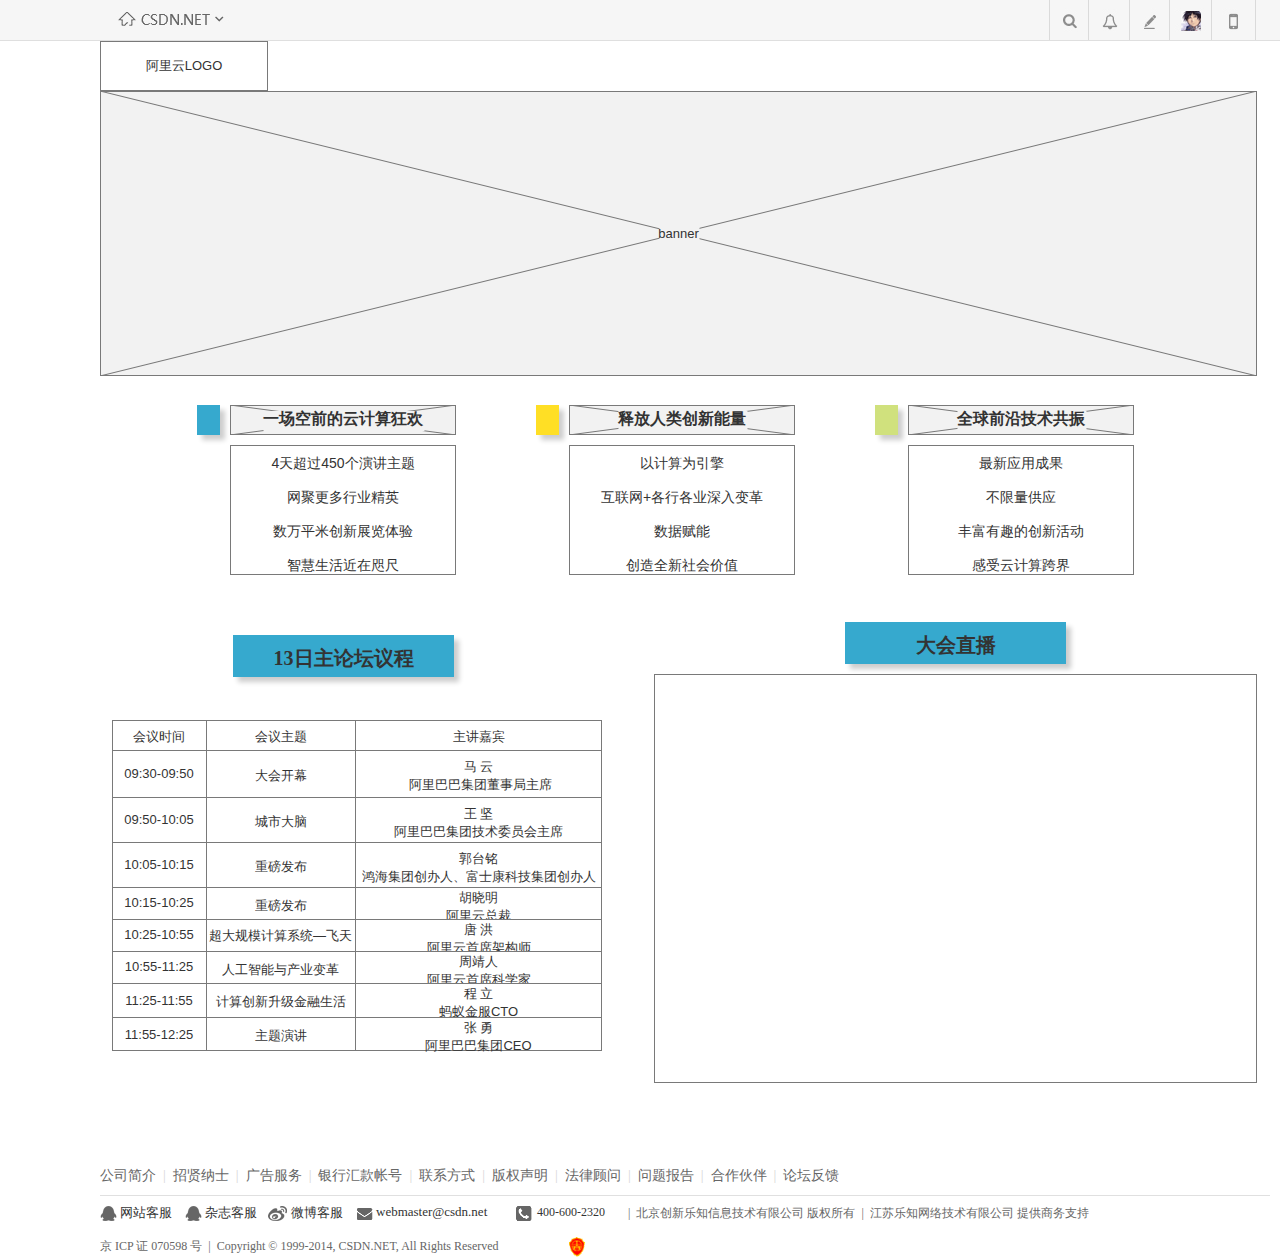
<file: home.html>
﻿<!DOCTYPE html>
<html>
  <head>
    <title>home</title>
    <meta http-equiv="X-UA-Compatible" content="IE=edge"/>
    <meta http-equiv="content-type" content="text/html; charset=utf-8"/>
    <meta name="apple-mobile-web-app-capable" content="yes"/>
    <link href="resources/css/jquery-ui-themes.css" type="text/css" rel="stylesheet"/>
    <link href="resources/css/axure_rp_page.css" type="text/css" rel="stylesheet"/>
    <link href="data/styles.css" type="text/css" rel="stylesheet"/>
    <link href="files/home/styles.css" type="text/css" rel="stylesheet"/>
    <link href="http://netdna.bootstrapcdn.com/font-awesome/4.5.0/css/font-awesome.css" type="text/css" rel="stylesheet"/>
    <script src="resources/scripts/jquery-1.7.1.min.js"></script>
    <script src="resources/scripts/jquery-ui-1.8.10.custom.min.js"></script>
    <script src="resources/scripts/axure/axQuery.js"></script>
    <script src="resources/scripts/axure/globals.js"></script>
    <script src="resources/scripts/axutils.js"></script>
    <script src="resources/scripts/axure/annotation.js"></script>
    <script src="resources/scripts/axure/axQuery.std.js"></script>
    <script src="resources/scripts/axure/doc.js"></script>
    <script src="data/document.js"></script>
    <script src="resources/scripts/messagecenter.js"></script>
    <script src="resources/scripts/axure/events.js"></script>
    <script src="resources/scripts/axure/recording.js"></script>
    <script src="resources/scripts/axure/action.js"></script>
    <script src="resources/scripts/axure/expr.js"></script>
    <script src="resources/scripts/axure/geometry.js"></script>
    <script src="resources/scripts/axure/flyout.js"></script>
    <script src="resources/scripts/axure/ie.js"></script>
    <script src="resources/scripts/axure/model.js"></script>
    <script src="resources/scripts/axure/repeater.js"></script>
    <script src="resources/scripts/axure/sto.js"></script>
    <script src="resources/scripts/axure/utils.temp.js"></script>
    <script src="resources/scripts/axure/variables.js"></script>
    <script src="resources/scripts/axure/drag.js"></script>
    <script src="resources/scripts/axure/move.js"></script>
    <script src="resources/scripts/axure/visibility.js"></script>
    <script src="resources/scripts/axure/style.js"></script>
    <script src="resources/scripts/axure/adaptive.js"></script>
    <script src="resources/scripts/axure/tree.js"></script>
    <script src="resources/scripts/axure/init.temp.js"></script>
    <script src="files/home/data.js"></script>
    <script src="resources/scripts/axure/legacy.js"></script>
    <script src="resources/scripts/axure/viewer.js"></script>
    <script src="resources/scripts/axure/math.js"></script>
    <script type="text/javascript">
      $axure.utils.getTransparentGifPath = function() { return 'resources/images/transparent.gif'; };
      $axure.utils.getOtherPath = function() { return 'resources/Other.html'; };
      $axure.utils.getReloadPath = function() { return 'resources/reload.html'; };
    </script>
  </head>
  <body>
    <div id="base" class="">

      <!-- Unnamed (header-new) -->

      <!-- Unnamed (Rectangle) -->
      <div id="u1" class="ax_default shape">
        <div id="u1_div" class=""></div>
        <!-- Unnamed () -->
        <div id="u2" class="text" style="display: none; visibility: hidden">
          <p><span></span></p>
        </div>
      </div>

      <!-- Unnamed (Image) -->
      <div id="u3" class="ax_default image">
        <img id="u3_img" class="img " src="images/home/u3.png"/>
        <!-- Unnamed () -->
        <div id="u4" class="text" style="display: none; visibility: hidden">
          <p><span></span></p>
        </div>
      </div>

      <!-- Unnamed (Image) -->
      <div id="u5" class="ax_default image">
        <img id="u5_img" class="img " src="images/home/u5.png"/>
        <!-- Unnamed () -->
        <div id="u6" class="text" style="display: none; visibility: hidden">
          <p><span></span></p>
        </div>
      </div>

      <!-- Unnamed (Horizontal Line) -->
      <div id="u7" class="ax_default horizontal_line">
        <img id="u7_img" class="img " src="images/home/u7.png"/>
        <!-- Unnamed () -->
        <div id="u8" class="text" style="display: none; visibility: hidden">
          <p><span></span></p>
        </div>
      </div>

      <!-- Unnamed (Image) -->
      <div id="u9" class="ax_default image">
        <img id="u9_img" class="img " src="images/home/u9.png"/>
        <!-- Unnamed () -->
        <div id="u10" class="text" style="display: none; visibility: hidden">
          <p><span></span></p>
        </div>
      </div>

      <!-- Unnamed (Placeholder) -->
      <div id="u11" class="ax_default placeholder selected">
        <img id="u11_img" class="img " src="images/home/u11.png"/>
        <!-- Unnamed () -->
        <div id="u12" class="text" style="visibility: visible;">
          <p><span>banner</span></p>
        </div>
      </div>

      <!-- Unnamed (Rectangle) -->
      <div id="u13" class="ax_default box_1 selected">
        <div id="u13_div" class="selected"></div>
        <!-- Unnamed () -->
        <div id="u14" class="text" style="display: none; visibility: hidden">
          <p><span></span></p>
        </div>
      </div>

      <!-- Unnamed (Rectangle) -->
      <div id="u15" class="ax_default sticky_2 selected">
        <div id="u15_div" class="selected"></div>
        <!-- Unnamed () -->
        <div id="u16" class="text" style="display: none; visibility: hidden">
          <p><span></span></p>
        </div>
      </div>

      <!-- Unnamed (Rectangle) -->
      <div id="u17" class="ax_default sticky_1 selected">
        <div id="u17_div" class="selected"></div>
        <!-- Unnamed () -->
        <div id="u18" class="text" style="display: none; visibility: hidden">
          <p><span></span></p>
        </div>
      </div>

      <!-- Unnamed (Rectangle) -->
      <div id="u19" class="ax_default sticky_3 selected">
        <div id="u19_div" class="selected"></div>
        <!-- Unnamed () -->
        <div id="u20" class="text" style="display: none; visibility: hidden">
          <p><span></span></p>
        </div>
      </div>

      <!-- Unnamed (Placeholder) -->
      <div id="u21" class="ax_default placeholder selected">
        <img id="u21_img" class="img " src="images/home/u21.png"/>
        <!-- Unnamed () -->
        <div id="u22" class="text" style="visibility: visible;">
          <p><span>一场空前的云计算狂欢</span></p>
        </div>
      </div>

      <!-- Unnamed (Placeholder) -->
      <div id="u23" class="ax_default placeholder selected">
        <img id="u23_img" class="img " src="images/home/u23.png"/>
        <!-- Unnamed () -->
        <div id="u24" class="text" style="visibility: visible;">
          <p><span>释放人类创新能量</span></p>
        </div>
      </div>

      <!-- Unnamed (Placeholder) -->
      <div id="u25" class="ax_default placeholder selected">
        <img id="u25_img" class="img " src="images/home/u23.png"/>
        <!-- Unnamed () -->
        <div id="u26" class="text" style="visibility: visible;">
          <p><span>全球前沿技术共振</span></p>
        </div>
      </div>

      <!-- Unnamed (Rectangle) -->
      <div id="u27" class="ax_default box_1 selected">
        <div id="u27_div" class="selected"></div>
        <!-- Unnamed () -->
        <div id="u28" class="text" style="display: none; visibility: hidden">
          <p><span></span></p>
        </div>
      </div>

      <!-- Unnamed (Rectangle) -->
      <div id="u29" class="ax_default paragraph selected">
        <div id="u29_div" class="selected"></div>
        <!-- Unnamed () -->
        <div id="u30" class="text" style="visibility: visible;">
          <p><span>4天超过450个演讲主题</span></p><p><span><br></span></p><p><span>网聚更多行业精英</span></p><p><span><br></span></p><p><span>数万平米创新展览体验</span></p><p><span><br></span></p><p><span>智慧生活近在咫尺</span></p><p><span><br></span></p>
        </div>
      </div>

      <!-- Unnamed (Rectangle) -->
      <div id="u31" class="ax_default box_1 selected">
        <div id="u31_div" class="selected"></div>
        <!-- Unnamed () -->
        <div id="u32" class="text" style="display: none; visibility: hidden">
          <p><span></span></p>
        </div>
      </div>

      <!-- Unnamed (Rectangle) -->
      <div id="u33" class="ax_default paragraph selected">
        <div id="u33_div" class="selected"></div>
        <!-- Unnamed () -->
        <div id="u34" class="text" style="visibility: visible;">
          <p><span>以计算为引擎</span></p><p><span><br></span></p><p><span>互联网+各行各业深入变革</span></p><p><span><br></span></p><p><span>数据赋能</span></p><p><span><br></span></p><p><span>创造全新社会价值</span></p><p><span><br></span></p>
        </div>
      </div>

      <!-- Unnamed (Rectangle) -->
      <div id="u35" class="ax_default box_1 selected">
        <div id="u35_div" class="selected"></div>
        <!-- Unnamed () -->
        <div id="u36" class="text" style="display: none; visibility: hidden">
          <p><span></span></p>
        </div>
      </div>

      <!-- Unnamed (Rectangle) -->
      <div id="u37" class="ax_default paragraph selected">
        <div id="u37_div" class="selected"></div>
        <!-- Unnamed () -->
        <div id="u38" class="text" style="visibility: visible;">
          <p><span>最新应用成果</span></p><p><span><br></span></p><p><span>不限量供应</span></p><p><span><br></span></p><p><span>丰富有趣的创新活动</span></p><p><span><br></span></p><p><span>感受云计算跨界</span></p><p><span><br></span></p>
        </div>
      </div>

      <!-- Unnamed (Rectangle) -->
      <div id="u39" class="ax_default sticky_2 selected">
        <div id="u39_div" class="selected"></div>
        <!-- Unnamed () -->
        <div id="u40" class="text" style="visibility: visible;">
          <p><span>13日主论坛议程</span></p>
        </div>
      </div>

      <!-- Unnamed (Table) -->
      <div id="u41" class="ax_default">

        <!-- Unnamed (Table Cell) -->
        <div id="u42" class="ax_default table_cell">
          <img id="u42_img" class="img " src="images/home/u42.png"/>
          <!-- Unnamed () -->
          <div id="u43" class="text" style="visibility: visible;">
            <p><span>会议时间</span></p>
          </div>
        </div>

        <!-- Unnamed (Table Cell) -->
        <div id="u44" class="ax_default table_cell">
          <img id="u44_img" class="img " src="images/home/u44.png"/>
          <!-- Unnamed () -->
          <div id="u45" class="text" style="visibility: visible;">
            <p><span>会议主题</span></p>
          </div>
        </div>

        <!-- Unnamed (Table Cell) -->
        <div id="u46" class="ax_default table_cell">
          <img id="u46_img" class="img " src="images/home/u46.png"/>
          <!-- Unnamed () -->
          <div id="u47" class="text" style="visibility: visible;">
            <p><span>主讲嘉宾</span></p>
          </div>
        </div>

        <!-- Unnamed (Table Cell) -->
        <div id="u48" class="ax_default table_cell">
          <img id="u48_img" class="img " src="images/home/u48.png"/>
          <!-- Unnamed () -->
          <div id="u49" class="text" style="visibility: visible;">
            <p><span>09:30-09:50</span></p>
          </div>
        </div>

        <!-- Unnamed (Table Cell) -->
        <div id="u50" class="ax_default table_cell">
          <img id="u50_img" class="img " src="images/home/u50.png"/>
          <!-- Unnamed () -->
          <div id="u51" class="text" style="visibility: visible;">
            <p><span>大会开幕</span></p>
          </div>
        </div>

        <!-- Unnamed (Table Cell) -->
        <div id="u52" class="ax_default table_cell">
          <img id="u52_img" class="img " src="images/home/u52.png"/>
          <!-- Unnamed () -->
          <div id="u53" class="text" style="visibility: visible;">
            <p><span>马 云</span></p><p><span>&nbsp;阿里巴巴集团董事局主席</span></p>
          </div>
        </div>

        <!-- Unnamed (Table Cell) -->
        <div id="u54" class="ax_default table_cell">
          <img id="u54_img" class="img " src="images/home/u54.png"/>
          <!-- Unnamed () -->
          <div id="u55" class="text" style="visibility: visible;">
            <p><span>09:50-10:05</span></p>
          </div>
        </div>

        <!-- Unnamed (Table Cell) -->
        <div id="u56" class="ax_default table_cell">
          <img id="u56_img" class="img " src="images/home/u56.png"/>
          <!-- Unnamed () -->
          <div id="u57" class="text" style="visibility: visible;">
            <p><span>城市大脑</span></p>
          </div>
        </div>

        <!-- Unnamed (Table Cell) -->
        <div id="u58" class="ax_default table_cell">
          <img id="u58_img" class="img " src="images/home/u58.png"/>
          <!-- Unnamed () -->
          <div id="u59" class="text" style="visibility: visible;">
            <p><span>王 坚 </span></p><p><span>阿里巴巴集团技术委员会主席</span></p>
          </div>
        </div>

        <!-- Unnamed (Table Cell) -->
        <div id="u60" class="ax_default table_cell">
          <img id="u60_img" class="img " src="images/home/u54.png"/>
          <!-- Unnamed () -->
          <div id="u61" class="text" style="visibility: visible;">
            <p><span>10:05-10:15</span></p>
          </div>
        </div>

        <!-- Unnamed (Table Cell) -->
        <div id="u62" class="ax_default table_cell">
          <img id="u62_img" class="img " src="images/home/u56.png"/>
          <!-- Unnamed () -->
          <div id="u63" class="text" style="visibility: visible;">
            <p><span>重磅发布</span></p>
          </div>
        </div>

        <!-- Unnamed (Table Cell) -->
        <div id="u64" class="ax_default table_cell">
          <img id="u64_img" class="img " src="images/home/u58.png"/>
          <!-- Unnamed () -->
          <div id="u65" class="text" style="visibility: visible;">
            <p><span>郭台铭 </span></p><p><span>鸿海集团创办人、富士康科技集团创办人</span></p>
          </div>
        </div>

        <!-- Unnamed (Table Cell) -->
        <div id="u66" class="ax_default table_cell">
          <img id="u66_img" class="img " src="images/home/u66.png"/>
          <!-- Unnamed () -->
          <div id="u67" class="text" style="visibility: visible;">
            <p><span>10:15-10:25</span></p>
          </div>
        </div>

        <!-- Unnamed (Table Cell) -->
        <div id="u68" class="ax_default table_cell">
          <img id="u68_img" class="img " src="images/home/u68.png"/>
          <!-- Unnamed () -->
          <div id="u69" class="text" style="visibility: visible;">
            <p><span>重磅发布</span></p>
          </div>
        </div>

        <!-- Unnamed (Table Cell) -->
        <div id="u70" class="ax_default table_cell">
          <img id="u70_img" class="img " src="images/home/u70.png"/>
          <!-- Unnamed () -->
          <div id="u71" class="text" style="visibility: visible;">
            <p><span>胡晓明 </span></p><p><span>阿里云总裁</span></p>
          </div>
        </div>

        <!-- Unnamed (Table Cell) -->
        <div id="u72" class="ax_default table_cell">
          <img id="u72_img" class="img " src="images/home/u66.png"/>
          <!-- Unnamed () -->
          <div id="u73" class="text" style="visibility: visible;">
            <p><span>10:25-10:55</span></p>
          </div>
        </div>

        <!-- Unnamed (Table Cell) -->
        <div id="u74" class="ax_default table_cell">
          <img id="u74_img" class="img " src="images/home/u68.png"/>
          <!-- Unnamed () -->
          <div id="u75" class="text" style="visibility: visible;">
            <p><span>超大规模计算系统—飞天</span></p>
          </div>
        </div>

        <!-- Unnamed (Table Cell) -->
        <div id="u76" class="ax_default table_cell">
          <img id="u76_img" class="img " src="images/home/u70.png"/>
          <!-- Unnamed () -->
          <div id="u77" class="text" style="visibility: visible;">
            <p><span>唐 洪 </span></p><p><span>阿里云首席架构师</span></p>
          </div>
        </div>

        <!-- Unnamed (Table Cell) -->
        <div id="u78" class="ax_default table_cell">
          <img id="u78_img" class="img " src="images/home/u66.png"/>
          <!-- Unnamed () -->
          <div id="u79" class="text" style="visibility: visible;">
            <p><span>10:55-11:25</span></p>
          </div>
        </div>

        <!-- Unnamed (Table Cell) -->
        <div id="u80" class="ax_default table_cell">
          <img id="u80_img" class="img " src="images/home/u68.png"/>
          <!-- Unnamed () -->
          <div id="u81" class="text" style="visibility: visible;">
            <p><span>人工智能与产业变革</span></p>
          </div>
        </div>

        <!-- Unnamed (Table Cell) -->
        <div id="u82" class="ax_default table_cell">
          <img id="u82_img" class="img " src="images/home/u70.png"/>
          <!-- Unnamed () -->
          <div id="u83" class="text" style="visibility: visible;">
            <p><span>周靖人 </span></p><p><span>阿里云首席科学家</span></p>
          </div>
        </div>

        <!-- Unnamed (Table Cell) -->
        <div id="u84" class="ax_default table_cell">
          <img id="u84_img" class="img " src="images/home/u84.png"/>
          <!-- Unnamed () -->
          <div id="u85" class="text" style="visibility: visible;">
            <p><span>11:25-11:55</span></p>
          </div>
        </div>

        <!-- Unnamed (Table Cell) -->
        <div id="u86" class="ax_default table_cell">
          <img id="u86_img" class="img " src="images/home/u86.png"/>
          <!-- Unnamed () -->
          <div id="u87" class="text" style="visibility: visible;">
            <p><span>计算创新升级金融生活</span></p>
          </div>
        </div>

        <!-- Unnamed (Table Cell) -->
        <div id="u88" class="ax_default table_cell">
          <img id="u88_img" class="img " src="images/home/u88.png"/>
          <!-- Unnamed () -->
          <div id="u89" class="text" style="visibility: visible;">
            <p><span>程 立 </span></p><p><span>蚂蚁金服CTO</span></p>
          </div>
        </div>

        <!-- Unnamed (Table Cell) -->
        <div id="u90" class="ax_default table_cell">
          <img id="u90_img" class="img " src="images/home/u90.png"/>
          <!-- Unnamed () -->
          <div id="u91" class="text" style="visibility: visible;">
            <p><span>11:55-12:25</span></p>
          </div>
        </div>

        <!-- Unnamed (Table Cell) -->
        <div id="u92" class="ax_default table_cell">
          <img id="u92_img" class="img " src="images/home/u92.png"/>
          <!-- Unnamed () -->
          <div id="u93" class="text" style="visibility: visible;">
            <p><span>主题演讲</span></p>
          </div>
        </div>

        <!-- Unnamed (Table Cell) -->
        <div id="u94" class="ax_default table_cell">
          <img id="u94_img" class="img " src="images/home/u94.png"/>
          <!-- Unnamed () -->
          <div id="u95" class="text" style="visibility: visible;">
            <p><span>张 勇 </span></p><p><span>阿里巴巴集团CEO</span></p>
          </div>
        </div>
      </div>

      <!-- Unnamed (Group) -->
      <div id="u96" class="ax_default">

        <!-- Unnamed (Group) -->
        <div id="u97" class="ax_default">

          <!-- Unnamed (Group) -->
          <div id="u98" class="ax_default">

            <!-- Unnamed (Group) -->
            <div id="u99" class="ax_default">

              <!-- Unnamed (Rectangle) -->
              <div id="u100" class="ax_default paragraph selected">
                <div id="u100_div" class="selected"></div>
                <!-- Unnamed () -->
                <div id="u101" class="text" style="visibility: visible;">
                  <p><span>杂志客服</span></p>
                </div>
              </div>

              <!-- Unnamed (Rectangle) -->
              <div id="u102" class="ax_default paragraph selected">
                <div id="u102_div" class="selected"></div>
                <!-- Unnamed () -->
                <div id="u103" class="text" style="visibility: visible;">
                  <p><span>网站客服</span></p>
                </div>
              </div>

              <!-- Unnamed (Image) -->
              <div id="u104" class="ax_default image selected">
                <img id="u104_img" class="img " src="images/home/u104.png"/>
                <!-- Unnamed () -->
                <div id="u105" class="text" style="display: none; visibility: hidden">
                  <p><span></span></p>
                </div>
              </div>

              <!-- Unnamed (Rectangle) -->
              <div id="u106" class="ax_default paragraph selected">
                <div id="u106_div" class="selected"></div>
                <!-- Unnamed () -->
                <div id="u107" class="text" style="visibility: visible;">
                  <p><span>微博客服</span></p>
                </div>
              </div>

              <!-- weibo-on (Image) -->
              <div id="u108" class="ax_default image ax_default_hidden selected" data-label="weibo-on" style="display: none; visibility: hidden">
                <img id="u108_img" class="img " src="images/home/weibo-on_u108.png"/>
                <!-- Unnamed () -->
                <div id="u109" class="text" style="display: none; visibility: hidden">
                  <p><span></span></p>
                </div>
              </div>

              <!-- Unnamed (Image) -->
              <div id="u110" class="ax_default image selected">
                <img id="u110_img" class="img " src="images/home/u110.png"/>
                <!-- Unnamed () -->
                <div id="u111" class="text" style="display: none; visibility: hidden">
                  <p><span></span></p>
                </div>
              </div>

              <!-- qq2-on (Image) -->
              <div id="u112" class="ax_default image ax_default_hidden selected" data-label="qq2-on" style="display: none; visibility: hidden">
                <img id="u112_img" class="img " src="images/home/qq2-on_u112.png"/>
                <!-- Unnamed () -->
                <div id="u113" class="text" style="display: none; visibility: hidden">
                  <p><span></span></p>
                </div>
              </div>
            </div>

            <!-- qq1-on (Image) -->
            <div id="u114" class="ax_default image ax_default_hidden selected" data-label="qq1-on" style="display: none; visibility: hidden">
              <img id="u114_img" class="img " src="images/home/qq2-on_u112.png"/>
              <!-- Unnamed () -->
              <div id="u115" class="text" style="display: none; visibility: hidden">
                <p><span></span></p>
              </div>
            </div>
          </div>

          <!-- Unnamed (Image) -->
          <div id="u116" class="ax_default image selected">
            <img id="u116_img" class="img " src="images/home/u110.png"/>
            <!-- Unnamed () -->
            <div id="u117" class="text" style="display: none; visibility: hidden">
              <p><span></span></p>
            </div>
          </div>
        </div>

        <!-- Unnamed (Rectangle) -->
        <div id="u118" class="ax_default paragraph selected">
          <div id="u118_div" class="selected"></div>
          <!-- Unnamed () -->
          <div id="u119" class="text" style="visibility: visible;">
            <p><span style="color:#666666;">公司简介&nbsp; </span><span style="color:#D7D7D7;">|</span><span style="color:#666666;">&nbsp; 招贤纳士&nbsp; </span><span style="color:#D7D7D7;">|</span><span style="color:#666666;">&nbsp; 广告服务&nbsp; </span><span style="color:#D7D7D7;">|</span><span style="color:#666666;">&nbsp; 银行汇款帐号&nbsp; </span><span style="color:#D7D7D7;">|</span><span style="color:#666666;">&nbsp; 联系方式&nbsp; </span><span style="color:#D7D7D7;">|</span><span style="color:#666666;">&nbsp; 版权声明&nbsp; </span><span style="color:#D7D7D7;">|</span><span style="color:#666666;">&nbsp; 法律顾问&nbsp; </span><span style="color:#D7D7D7;">|</span><span style="color:#666666;">&nbsp; 问题报告&nbsp; </span><span style="color:#D7D7D7;">|</span><span style="color:#666666;">&nbsp; 合作伙伴&nbsp; </span><span style="color:#D7D7D7;">|</span><span style="color:#666666;">&nbsp; 论坛反馈</span></p>
          </div>
        </div>

        <!-- Unnamed (Group) -->
        <div id="u120" class="ax_default">

          <!-- Unnamed (Image) -->
          <div id="u121" class="ax_default image selected">
            <img id="u121_img" class="img " src="images/home/u121.png"/>
            <!-- Unnamed () -->
            <div id="u122" class="text" style="display: none; visibility: hidden">
              <p><span></span></p>
            </div>
          </div>

          <!-- Unnamed (Rectangle) -->
          <div id="u123" class="ax_default paragraph selected">
            <div id="u123_div" class="selected"></div>
            <!-- Unnamed () -->
            <div id="u124" class="text" style="visibility: visible;">
              <p><span>webmaster@csdn.net</span></p>
            </div>
          </div>

          <!-- Unnamed (Image) -->
          <div id="u125" class="ax_default image selected">
            <img id="u125_img" class="img " src="images/home/u125.png"/>
            <!-- Unnamed () -->
            <div id="u126" class="text" style="display: none; visibility: hidden">
              <p><span></span></p>
            </div>
          </div>

          <!-- Unnamed (Rectangle) -->
          <div id="u127" class="ax_default paragraph selected">
            <div id="u127_div" class="selected"></div>
            <!-- Unnamed () -->
            <div id="u128" class="text" style="visibility: visible;">
              <p><span>400-600-2320</span></p>
            </div>
          </div>

          <!-- mail-on (Image) -->
          <div id="u129" class="ax_default image ax_default_hidden selected" data-label="mail-on" style="display: none; visibility: hidden">
            <img id="u129_img" class="img " src="images/home/mail-on_u129.png"/>
            <!-- Unnamed () -->
            <div id="u130" class="text" style="display: none; visibility: hidden">
              <p><span></span></p>
            </div>
          </div>

          <!-- phone-on (Image) -->
          <div id="u131" class="ax_default image ax_default_hidden selected" data-label="phone-on" style="display: none; visibility: hidden">
            <img id="u131_img" class="img " src="images/home/phone-on_u131.png"/>
            <!-- Unnamed () -->
            <div id="u132" class="text" style="display: none; visibility: hidden">
              <p><span></span></p>
            </div>
          </div>
        </div>

        <!-- Unnamed (Rectangle) -->
        <div id="u133" class="ax_default paragraph selected">
          <div id="u133_div" class="selected"></div>
          <!-- Unnamed () -->
          <div id="u134" class="text" style="visibility: visible;">
            <p><span style="color:#6B6B6B;">|</span><span style="color:#666666;">&nbsp; 北京创新乐知信息技术有限公司 版权所有&nbsp; </span><span style="color:#6B6B6B;">|</span><span style="color:#666666;">&nbsp; 江苏乐知网络技术有限公司 提供商务支持</span></p>
          </div>
        </div>

        <!-- Unnamed (Group) -->
        <div id="u135" class="ax_default">

          <!-- Unnamed (Rectangle) -->
          <div id="u136" class="ax_default paragraph selected">
            <div id="u136_div" class="selected"></div>
            <!-- Unnamed () -->
            <div id="u137" class="text" style="visibility: visible;">
              <p><span style="color:#666666;">京 ICP 证 070598 号&nbsp; </span><span style="color:#6B6B6B;">|</span><span style="color:#666666;">&nbsp; Copyright © 1999-2014, CSDN.NET, All Rights Reserved</span></p>
            </div>
          </div>

          <!-- Unnamed (Image) -->
          <div id="u138" class="ax_default image selected">
            <img id="u138_img" class="img " src="images/home/u138.png"/>
            <!-- Unnamed () -->
            <div id="u139" class="text" style="display: none; visibility: hidden">
              <p><span></span></p>
            </div>
          </div>
        </div>

        <!-- Unnamed (Horizontal Line) -->
        <div id="u140" class="ax_default horizontal_line selected">
          <img id="u140_img" class="img " src="images/home/u140.png"/>
          <!-- Unnamed () -->
          <div id="u141" class="text" style="display: none; visibility: hidden">
            <p><span></span></p>
          </div>
        </div>
      </div>

      <!-- Unnamed (Rectangle) -->
      <div id="u142" class="ax_default sticky_2 selected">
        <div id="u142_div" class="selected"></div>
        <!-- Unnamed () -->
        <div id="u143" class="text" style="visibility: visible;">
          <p><span>大会直播</span></p>
        </div>
      </div>

      <!-- Unnamed (Rectangle) -->
      <div id="u144" class="ax_default box_1">
        <div id="u144_div" class=""></div>
        <!-- Unnamed () -->
        <div id="u145" class="text" style="visibility: visible;">
          <p><span style="font-family:'STHeitiSC-Light', 'Heiti SC Light', 'Heiti SC';font-weight:200;">阿里云</span><span style="font-family:'ArialMT', 'Arial';font-weight:400;">LOGO</span></p>
        </div>
      </div>
    </div>
  </body>
</html>
</file>
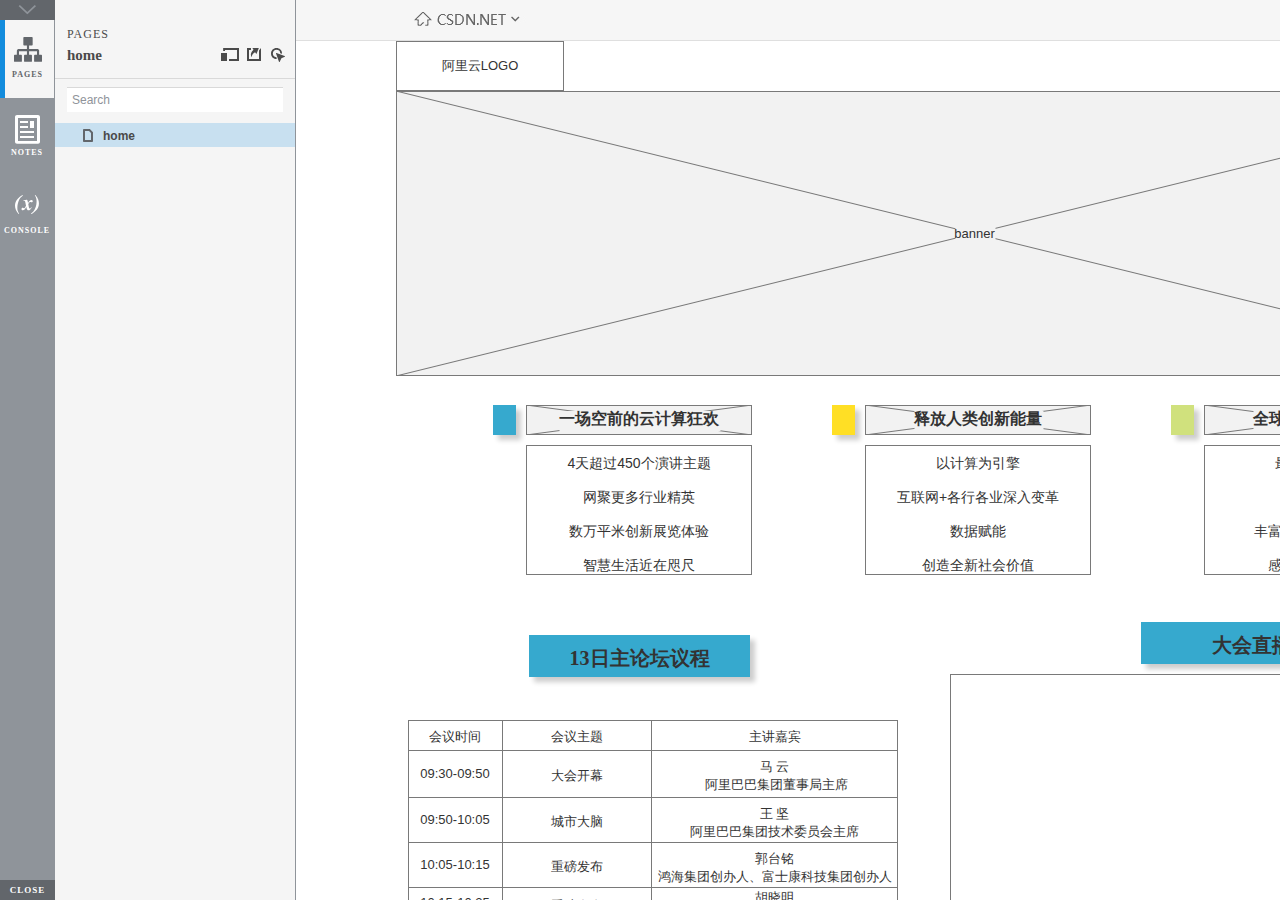
<file: start.html>
﻿<!DOCTYPE html>
<html xmlns="http://www.w3.org/1999/xhtml" xml:lang="en" lang="en">
<head>
    <title>Untitled Document</title>
    <meta http-equiv="X-UA-Compatible" content="IE=edge"/>
    <meta http-equiv="content-type" content="text/html; charset=utf-8" />
    <meta name="viewport" content="width=device-width, initial-scale=1.0" />
    <meta name="apple-mobile-web-app-capable" content="yes" />
    <link type="text/css" href="resources/css/reset.css" rel="Stylesheet" />
    <link type="text/css" href="resources/css/default.css" rel="Stylesheet" />
    <!--<link href='https://fonts.googleapis.com/css?family=Nunito:300' rel='stylesheet' type='text/css'>-->

    <script type="text/javascript">
        if (location.href.toString().indexOf('file://localhost/') == 0) {
            location.href = location.href.toString().replace('file://localhost/', 'file:///');
        }
    </script>

    <script type="text/javascript" src="resources/scripts/jquery-1.7.1.min.js"></script>
    <script type="text/javascript" src="resources/scripts/player/splitter.js"></script>
    <script type="text/javascript" src="resources/scripts/axutils.js"></script>
    <script type="text/javascript" src="resources/scripts/player/axplayer.js"></script>
    <script type="text/javascript" src="resources/scripts/messagecenter.js"></script>
    <script type="text/javascript" src="data/document.js"></script>
    <style type="text/css">

#outerContainer {
	width:1000px;
	height:1500px;
}

.vsplitbar {
    width: 3px;
    /*background: #B9B9B9;*/
    border-right: 1px solid #8f949a;
}

.vsplitbar:hover, .vsplitbar.active {
    background: #8f949a;
}

#rightPanel {
    background-color: White;
}

/*#leftPanel {
    min-width: 120px;
}*/

.splitterMask {
   position:absolute;
   top: 0;
   left: 0;
   width: 100%;
   height: 100%;
   overflow: hidden;
   background-image: url(resources/images/transparent.gif);
   z-index: 20000;
}

    </style>
    <script type="text/javascript" language="JavaScript"><!--
        var SITEMAP_COLLAPSE_VAR_NAME = 'c';
        var PLUGIN_VAR_NAME = 'g';
        var FOOTNOTES_VAR_NAME = 'fn';
        var ADAPTIVE_VIEW_VAR_NAME = 'view';
        var lastLeftPanelWidth = 295;
        var toolBarOnly = true;

        // isolate scope
        (function() {
            setUpController();
            
            var configuration = $axure.document.configuration;
            var _settings = {};
            _settings.projectId = configuration.prototypeId;
            _settings.isAxshare = configuration.isAxshare;
            _settings.loadFeedbackPlugin = configuration.loadFeedbackPlugin;
            var cHash = getHashStringVar(SITEMAP_COLLAPSE_VAR_NAME);
            _settings.startCollapsed = cHash == "1";
            if(cHash == "2") closePlayer();
            var gHash = getHashStringVar(PLUGIN_VAR_NAME);
            if(gHash == "") gHash = 1;
            _settings.startPluginGid = gHash;

            $axure.player.settings = _settings;

            $(window).bind('load', function() {
                if(CHROME_5_LOCAL && !$('body').attr('pluginDetected')) {
                    window.location = 'resources/chrome/chrome.html';
                }
            });

            $(document).ready(function() {
                $axure.page.bind('load.start', mainFrame_onload);
                $axure.messageCenter.addMessageListener(messageCenter_message);

                $(document).on('pluginShown', function (event, data) {
                    setVarInCurrentUrlHash('g', data ? data : '');
                });

                $(document).on('pluginCreated', function(event, data) {
                    if($axure.player.settings.startPluginGid == data) {
                        $axure.player.showPlugin(data);
                    }
                });

                if($axure.player.settings.loadFeedbackPlugin) {
                    if($axure.player.settings.isAxshare) {
                        $axure.utils.loadJS('/Scripts/plugins/feedback/feedback8.js');
                    } else {
                        $axure.utils.loadJS('http://share.axure.com/Scripts/plugins/feedback/feedback8.js');
                    }
                }

                if(navigator.userAgent.indexOf("MSIE") >= 0) $('#outerContainer').width('100%');
                initialize();
                if($axure.player.settings.startCollapsed) $('#outerContainer').splitter({ sizeLeft: 0 });
                else $('#outerContainer').splitter({ sizeLeft: lastLeftPanelWidth });
                $('#leftPanel').width(lastLeftPanelWidth);
                
                $(window).resize(function() { resizeContent(); });

                $('#maximizePanelContainer').hide();

                initializeLogo();

                $(window).resize();
                resizeContent();
                
                $axure.player.collapseToBar();

                if($axure.player.settings.startCollapsed) {
                    collapse();
                    $('#leftPanel').width(0);
                }

                if(MOBILE_DEVICE) {
                    $('#interfaceControlFrameMinimizeContainer').height('45px');
                    $('#interfaceControlFrameMinimizeContainer a').height('45px');
                    $('#interfaceControlFrameHeaderContainer').css('margin-top','45px');
                    $('#interfaceControlFrameCloseContainer a').css('padding','10px 0px');
                    $('#maximizePanelContainer').height('45px');//.css('top','inherit').css('bottom','0px');

                    $('body').removeClass('hashover');

                    if(IOS) {
                        $('#rightPanel').css('overflow', 'auto').css('-webkit-overflow-scrolling', 'touch').css('-ms-overflow-x', 'hidden');

                        window.addEventListener("orientationchange", function() {
                            var viewport = document.querySelector("meta[name=viewport]");
                            //so iOS doesn't zoom when switching back to portrait
                            viewport.setAttribute('content', 'width=device-width, initial-scale=1.0, maximum-scale=1.0');
                            viewport.setAttribute('content', 'width=device-width, initial-scale=1.0');
                            resizeContent();
                        }, false);

                        $axure.page.bind('load.start', function() {
                            resizeContent();
                        });
                    }
                }

            });

            function initialize() {
                var legacyQString = getQueryString("Page");
                if (legacyQString.length > 0) {
                    location.href = location.href.substring(0, location.href.indexOf("?")) + "#p=" + legacyQString;
                    return;
                }

                var mainFrame = document.getElementById("mainFrame");
                mainFrame.contentWindow.location.href = getInitialUrl();
            }

            function initializeLogo() {
                if($axure.document.configuration.logoImagePath) {
                    var image = new Image();
                    image.onload = function() {
                        $('#logoImage').css('max-width', this.width + 'px');
                        $axure.player.resizeContent();
                    };
                    image.src = $axure.document.configuration.logoImagePath;
                
                    $('#interfaceControlFrameLogoImageContainer').html('<img id="logoImage" src="" />');
                    $('#logoImage').attr('src', $axure.document.configuration.logoImagePath).load(function() { resizeContent(); });
                } else $('#interfaceControlFrameLogoImageContainer').hide();

                if ($axure.document.configuration.logoImageCaption) {
                    $('#interfaceControlFrameLogoCaptionContainer').html($axure.document.configuration.logoImageCaption);
                } else $('#interfaceControlFrameLogoCaptionContainer').hide();

                if(!$('#interfaceControlFrameLogoImageContainer').is(':visible') && !$('#interfaceControlFrameLogoCaptionContainer').is(':visible')) {
                    $('#interfaceControlFrameLogoContainer').hide();
                }
            }

            var resizeContent = $axure.player.resizeContent = function() {
                var newHeight = $(window).height();
                var newWidth = $(window).width();

                var controlContainerHeight = newHeight;// - 30;
                if($('#interfaceControlFrameLogoContainer').is(':visible')) controlContainerHeight -= $('#interfaceControlFrameLogoContainer').outerHeight();// + 16;

                $('#outerContainer').height(newHeight).width(newWidth);
                $('.vsplitbar').height(newHeight);
                $('#leftPanel').height(newHeight);
                $('#interfaceControlFrame').height(newHeight);
                $('#interfaceControlFrameContainer').height(newHeight);
                $('#interfaceControlFrameHostContainer').height(controlContainerHeight);

                $('#rightPanel').height(newHeight);
                $('#mainFrame').height(newHeight);

                if($('#leftPanel').is(':visible')) $('#rightPanel').width($(window).width() - $('#leftPanel').width() - 1);// $('.vsplitbar').width());
                else $('#rightPanel').width($(window).width());

                $(document).trigger('ContainerHeightChange',[controlContainerHeight]);

                if(MOBILE_DEVICE) {
                    if(!(getHashStringVar(ADAPTIVE_VIEW_VAR_NAME).length > 0)) $axure.messageCenter.postMessage('setAdaptiveViewForSize', {'width':newWidth, 'height':$('#rightPanel').height()});
                }
            }

            var collapseToBar = $axure.player.collapseToBar = function() {
                lastLeftPanelWidth = $('#leftPanel').width();
                $('#leftPanel').width('55px');
                $('.vsplitbar').hide();
                $('#rightPanel').width($(window).width() - $('#leftPanel').width());
                $(window).resize();
                $('#outerContainer').trigger('resize');
                toolBarOnly = true;
            }

            var expandFromBar = $axure.player.expandFromBar = function() {
                if($('.vsplitbar').is(':visible')) return;

                $('#leftPanel').width(lastLeftPanelWidth);
                $('.vsplitbar').show();
                $('#rightPanel').width($(window).width() - $('#leftPanel').width() - 1);// $('.vsplitbar').width());
                $(window).resize();
                $('#outerContainer').trigger('resize');
                toolBarOnly = false;
            }

        })();

        function messageCenter_message(message, data) {
            if(message == 'expandFrame') expand();
            else if(message == 'getCollapseFrameOnLoad' && $axure.player.settings.startCollapsed && !MOBILE_DEVICE) $axure.messageCenter.postMessage('collapseFrameOnLoad');
        }

        
        function getInitialUrl() {
            var pageName = getHashStringVar("p");
            if(pageName.length > 0) return pageName + ".html";
            else {
                var url = getFirstPageUrl($axure.document.sitemap.rootNodes);
                return (url ? url : "about:blank");
            }
        }

        function getFirstPageUrl(nodes) {
            for (var i = 0; i < nodes.length; i++) {
                var node = nodes[i];
                if (node.url) return node.url;
                else {
                    var hasChildren = (node.children && node.children.length > 0);
                    if (hasChildren) {
                        var url = getFirstPageUrl(node.children);
                        if (url) return url;
                    }
                }
            }
            return null;
        }

        function closePlayer() {
            if($axure.page.location) window.location.href = $axure.page.location;
            else {
                var pageFile = getInitialUrl();
                var currentLocation = window.location.toString();
                window.location.href = currentLocation.substr(0, currentLocation.lastIndexOf("/") + 1) + pageFile;
            }
        }

        function replaceHash(newHash) {
            var currentLocWithoutHash = window.location.toString().split('#')[0];

            //We use replace so that every hash change doesn't get appended to the history stack.
            //We use replaceState in browsers that support it, else replace the location
            if(typeof window.history.replaceState != 'undefined') {
                try {
                    //Chrome 45 (Version 45.0.2454.85 m) started throwing an error here when generated locally (this only happens with sitemap open) which broke all interactions.
                    //try catch breaks the url adjusting nicely when the sitemap is open, but all interactions and forward and back buttons work.
                    //Uncaught SecurityError: Failed to execute 'replaceState' on 'History': A history state object with URL 'file:///C:/Users/Ian/Documents/Axure/HTML/Untitled/start.html#p=home' cannot be created in a document with origin 'null'.
                    window.history.replaceState(null, null, currentLocWithoutHash + newHash);
                } catch(ex) {}
            } else {
                window.location.replace(currentLocWithoutHash + newHash);
            }
        }

        function collapse() {
            setVarInCurrentUrlHash('c', 1);
            if(!toolBarOnly) lastLeftPanelWidth = $('#leftPanel').width();

            $('#maximizePanelContainer').show();
            $('#leftPanel').hide();
            $('.vsplitbar').hide();
            $('#rightPanel').width($(window).width());
            $(window).resize();
            $('#outerContainer').trigger('resize');

            $(document).trigger('sidebarCollapse');

            if(MOBILE_DEVICE) {
                $('#maximizePanelContainer').animate({
                    top:$('#rightPanel').height() - $('#maximizePanelContainer').height()
                }, 300, 'swing', function() {
                    $('#maximizePanelContainer').css('top', 'inherit').css('bottom', '0px');
                });
            }
        }

        function expand() {
            if(MOBILE_DEVICE) {
                $('#maximizePanelContainer').css('top', '0px').css('bottom', 'inherit');
            }

            deleteVarFromCurrentUrlHash('c');
            $('#maximizePanelContainer').hide();
            $('#leftPanel').width(lastLeftPanelWidth);
            $('#leftPanel').show();
            if(!toolBarOnly) {
                $('.vsplitbar').show();
                $('#rightPanel').width($(window).width() - $('#leftPanel').width() - 1);
            } else {
                $axure.player.collapseToBar();
            }
            $(window).resize();
            $('#outerContainer').trigger('resize');

            $(document).trigger('sidebarExpanded');
        }


        function mainFrame_onload() {
            if($axure.page.pageName) document.title = $axure.page.pageName;
        }

        function getQueryString(query) {
            var qstring = self.location.href.split("?");
            if(qstring.length < 2) return "";
            return GetParameter(qstring, query);
        }
        
        function GetParameter(qstring, query) {
            var prms = qstring[1].split("&");
            var frmelements = new Array();
            var currprmeter, querystr = "";

            for(var i = 0; i < prms.length; i++) {
                currprmeter = prms[i].split("=");
                frmelements[i] = new Array();
                frmelements[i][0] = currprmeter[0];
                frmelements[i][1] = currprmeter[1];
            }

            for(j = 0; j < frmelements.length; j++) {
                if(frmelements[j][0].toLowerCase() == query.toLowerCase()) {
                    querystr = frmelements[j][1];
                    break;
                }
            }
            return querystr;
        }
        
        function getHashStringVar(query) {
            var qstring = self.location.href.split("#");
            if(qstring.length < 2) return "";
            return GetParameter(qstring, query);
        }

        function setHashStringVar(currentHash, varName, varVal) {
            var varWithEqual = varName + '=';
            var poundVarWithEqual = varVal === '' ? '' :  '#' + varName + '=' + varVal;
            var ampVarWithEqual = varVal === '' ? '' :  '&' + varName + '=' + varVal;
            var hashToSet = '';

            var pageIndex = currentHash.indexOf('#' + varWithEqual);
            if(pageIndex == -1) pageIndex = currentHash.indexOf('&' + varWithEqual);
            if(pageIndex != -1) {
                var newHash = currentHash.substring(0, pageIndex);

                newHash = newHash == '' ? poundVarWithEqual : newHash + ampVarWithEqual;

                var ampIndex = currentHash.indexOf('&', pageIndex + 1);
                if(ampIndex != -1) {
                    newHash = newHash == '' ? '#' + currentHash.substring(ampIndex + 1) : newHash + currentHash.substring(ampIndex);
                }
                hashToSet = newHash;
            } else if(currentHash.indexOf('#') != -1) {
                hashToSet = currentHash + ampVarWithEqual;
            } else {
                hashToSet = poundVarWithEqual;
            }

            if(hashToSet != '' || varVal == '') {
                return hashToSet;
            }

            return null;
        }

        function setVarInCurrentUrlHash(varName, varVal) {
            var newHash = setHashStringVar(window.location.hash, varName, varVal);

            if(newHash != null) {
                replaceHash(newHash);
            }
        }

        function deleteHashStringVar(currentHash, varName) {
            var varWithEqual = varName + '=';

            var pageIndex = currentHash.indexOf('#' + varWithEqual);
            if(pageIndex == -1) pageIndex = currentHash.indexOf('&' + varWithEqual);
            if(pageIndex != -1) {
                var newHash = currentHash.substring(0, pageIndex);

                var ampIndex = currentHash.indexOf('&', pageIndex + 1);

                //IF begin of string....if none blank, ELSE # instead of & and rest
                //IF in string....prefix + if none blank, ELSE &-rest
                if(newHash == '') { //beginning of string
                    newHash = ampIndex != -1 ? '#' + currentHash.substring(ampIndex + 1) : '';
                } else { //somewhere in the middle
                    newHash = newHash + (ampIndex != -1 ? currentHash.substring(ampIndex) : '');
                }

                return newHash;
            }

            return null;
        }

        function deleteVarFromCurrentUrlHash(varName) {
            var newHash = deleteHashStringVar(window.location.hash, varName);

            if(newHash != null) {
                replaceHash(newHash);
            }
        }
    --></script>

    <link type="text/css" rel="Stylesheet" href="plugins/sitemap/styles/sitemap.css" />
    <script type="text/javascript" src="plugins/sitemap/sitemap.js"></script>
    <link type="text/css" rel="Stylesheet" href="plugins/page_notes/styles/page_notes.css" />
    <script type="text/javascript" src="plugins/page_notes/page_notes.js"></script>
    <!--<link type="text/css" rel="Stylesheet" href="plugins/recordplay/styles/recordplay.css" />
    <script type="text/javascript" src="plugins/recordplay/recordplay.js"></script>-->
    <link type="text/css" rel="Stylesheet" href="plugins/debug/styles/debug.css" />
    <script type="text/javascript" src="plugins/debug/debug.js"></script>

</head>
<body scroll="no" class="hashover">
    <div id="outerContainer">

        <div id="leftPanel">
            <div id="interfaceControlFrame">
                <div id="interfaceControlFrameMinimizeContainer">
                    <a title="Collapse" id="interfaceControlFrameMinimizeButton" onclick="collapse();">&nbsp;</a>
                </div>
                <div id="interfaceControlFrameHeaderContainer">
                    <ul id="interfaceControlFrameHeader"></ul>
                </div>
                <div id="interfaceControlFrameContainer">
                    <div id="interfaceControlFrameLogoContainer">
                        <div id="interfaceControlFrameLogoImageContainer"></div>
                        <div id="interfaceControlFrameLogoCaptionContainer"></div>
                    </div>
                    <div id="interfaceControlFrameHostContainer">
                    </div>
                </div>
                <div id="interfaceControlFrameCloseContainer">
                    <a title="Close" id="interfaceControlFrameCloseButton" onclick="closePlayer();">CLOSE</a>
                </div>
            </div>
        </div>
        <div id="rightPanel">
            <iframe id="mainFrame" name="mainFrame" width="100%" height="100%" src="" frameborder="0" style="display: block;" webkitallowfullscreen mozallowfullscreen allowfullscreen></iframe>
        </div>

    </div>

    <div id="maximizePanelContainer">
        <iframe id="expandFrame" src="resources/expand.html" width="100%" height="100%" scrolling="no" allowtransparency="true" frameborder="0"></iframe>
    </div>

</body>
</html>
</file>
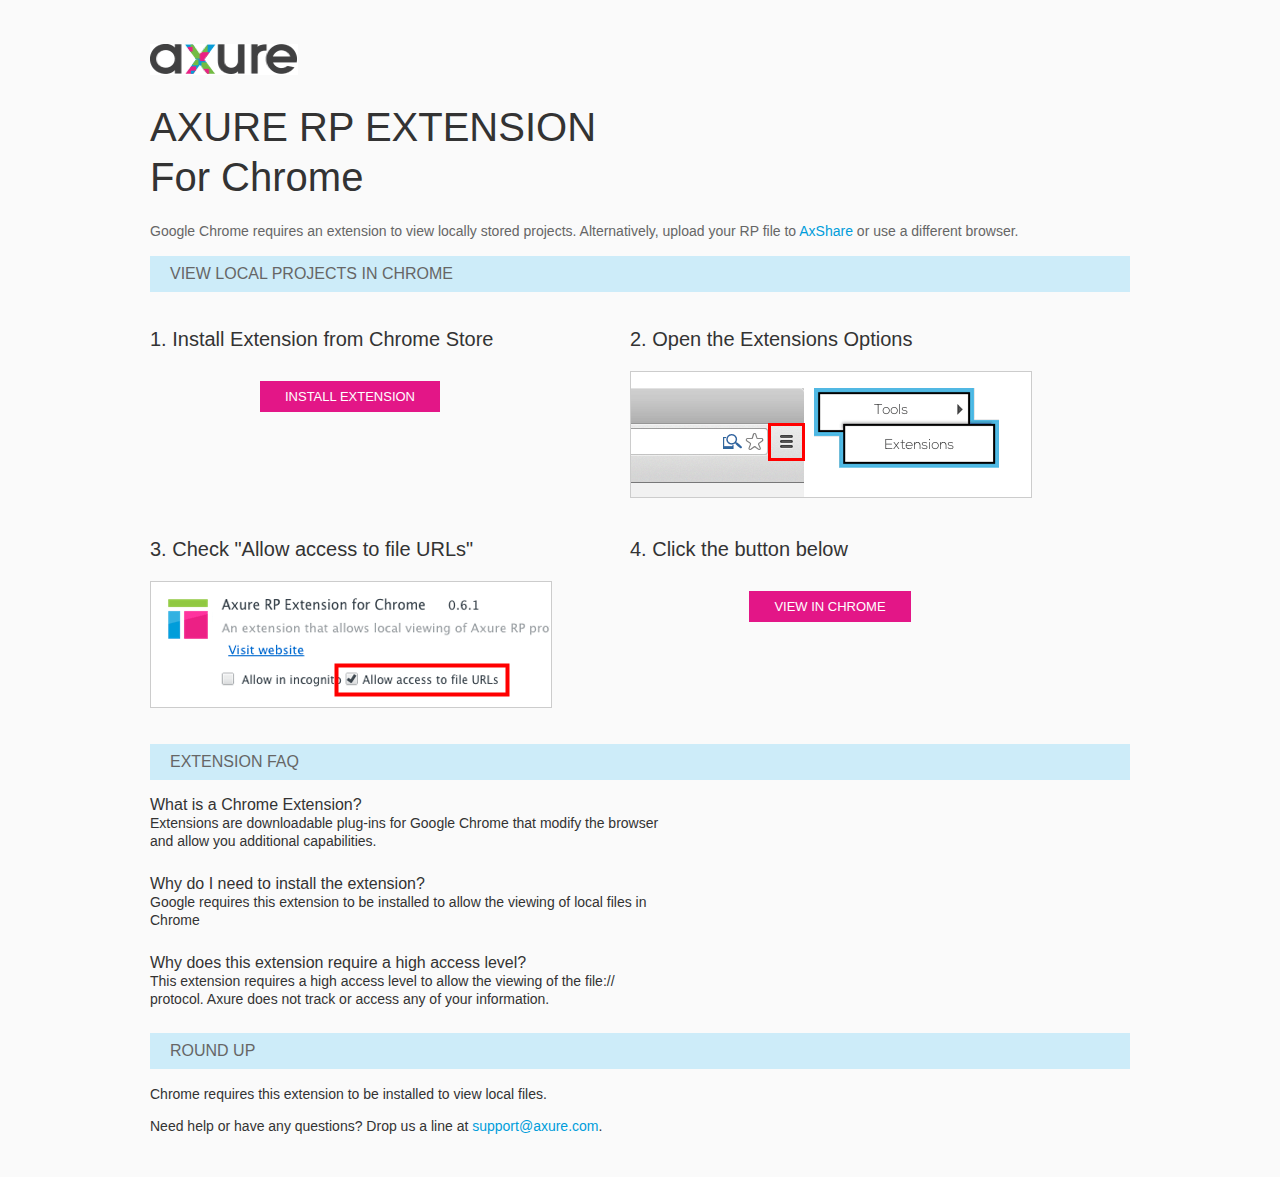
<file: resources/chrome/chrome.html>
<html>
<head>
    <title>Install the Axure RP Chrome Extension</title>
    <style type="text/css">
        *
        {
            font-family: Helvetica, Arial, sans-serif;
        }
        body
        {
            text-align: center;
            background-color: #fafafa;
        }
        p
        {
            font-size: 14px;
            line-height: 18px;
            color: #333333;
        }
        div.container
        {
            width: 980px;
            margin-left: auto;
            margin-right: auto;
            text-align: left;
        }
        a
        {
            text-decoration: none;
            color: #009dda;
        }
        .button
        {
            background: #E31687;
            font: normal 16px Arial, sans-serif;
            color: #FFFFFF;
            padding: 8px 25px 8px 25px;
            border: 0;
            display: inline-block;
            margin-top: 10px;
            text-transform: uppercase;
            font-size: 13px;
        }
        a:hover.button
        {
            opacity: .8;
        }
        div.left
        {
            width: 400px;
            float: left;
            margin-right: 80px;
        }
        div.right
        {
            width: 400px;
            float: left;
        }
        div.buttonContainer
        {
            text-align: center;
        }
        h1
        {
            font-size: 40px;
            color: #333333;
            line-height: 50px;
            margin-bottom: 20px;
            font-weight: normal;
        }
        h2
        {
            font-size: 38px;
            font-weight: normal;
            color: #08639C;
            text-align: center;
        }
        h3
        {
            font-size: 20px;
            color: #333333;
            font-weight: normal;
        }
        .heading
        {
            background-color: #cdecf9;
            height: 36px;
            line-height: 36px;
            padding-left: 20px;
            font-size: 16px;
            color: #666666;
        }
        span.faq
        {
            font-size: 16px;
            font-weight: normal;
            color: #333333;
            display: block;
        }
    </style>
</head>
<body>
    <div class="container">
        <br />
        <br />
        <img src="axure_logo.gif" alt="axure" />
        <br />
        <h1>
            AXURE RP EXTENSION<br />
            For Chrome</h1>
        <p style="font-size: 14px; color: #666666; margin-top: 10px;">
            Google Chrome requires an extension to view locally stored projects. Alternatively,
            upload your RP file to <a href="https://share.axure.com">AxShare</a> or use a different
            browser.</p>
        <h3 class="heading">
            VIEW LOCAL PROJECTS IN CHROME</h3>
        <div class="left">
            <h3>
                1. Install Extension from Chrome Store</h3>
            <div class="buttonContainer">
                <a class="button" href="https://chrome.google.com/webstore/detail/dogkpdfcklifaemcdfbildhcofnopogp"
                    target="_blank">Install Extension</a>
            </div>
        </div>
        <div class="right">
            <h3>
                2. Open the Extensions Options</h3>
            <img src="extensions_menu.gif" alt="extensions" />
        </div>
        <div style="clear: both; height: 20px;">
            &nbsp;</div>
        <div class="left">
            <h3>
                3. Check "Allow access to file URLs"</h3>
            <img src="allow_access.gif" alt="allow access" />
        </div>
        <div class="right">
            <h3>
                4. Click the button below</h3>
            <div class="buttonContainer">
                <a class="button" href="../../start.html">View in Chrome</a>
            </div>
        </div>
        <div style="clear: both; height: 20px;">
        </div>
        <h3 class="heading">
            EXTENSION FAQ</h3>
        <p>
            <span class="faq">What is a Chrome Extension?</span> Extensions are downloadable
            plug-ins for Google Chrome that modify the browser<br />
            and allow you additional capabilities.
        </p>
        <p style="margin-top: 25px;">
            <span class="faq">Why do I need to install the extension?</span> Google requires
            this extension to be installed to allow the viewing of local files in<br />
            Chrome
        </p>
        <p style="margin-top: 25px; margin-bottom: 25px;">
            <span class="faq">Why does this extension require a high access level?</span> This
            extension requires a high access level to allow the viewing of the file://<br />
            protocol. Axure does not track or access any of your information.
        </p>
        <h3 class="heading">
            ROUND UP</h3>
        <p>
            Chrome requires this extension to be installed to view local files.</p>
        <p>
            Need help or have any questions? Drop us a line at <a href="mailto:support@axure.com">
                support@axure.com</a>.
        </p>
        <div style="clear: both; height: 20px;">
        </div>
    </div>
</body>
</html>
</file>
<file: resources/css/axure_rp_page.css>
﻿/* so the window resize fires within a frame in IE7 */
html, body {
    height: 100%;
}

a {
    color: inherit;
}

p {
    margin: 0px;
    text-rendering: optimizeLegibility;
    font-feature-settings: "kern" 1;
    -webkit-font-feature-settings: "kern";
    -moz-font-feature-settings: "kern";
    -moz-font-feature-settings: "kern=1";
    font-kerning: normal;
}

iframe {
    background: #FFFFFF;
}

/* to match IE with C, FF */
input {
    padding: 1px 0px 1px 0px;
    box-sizing: border-box;
    -moz-box-sizing: border-box;
}

textarea {
    margin: 0px;
    box-sizing: border-box;
    -moz-box-sizing: border-box;
}

div.intcases {
    font-family: arial; 
    font-size: 12px;
    text-align:left; 
    border:1px solid #AAA; 
    background:#FFF none repeat scroll 0% 0%; 
    z-index:9999; 
    visibility:hidden; 
    position:absolute;
    padding: 0px;
    border-radius: 3px;
    white-space: nowrap;
}

div.intcaselink {
    cursor: pointer;
    padding: 3px 8px 3px 8px;
    margin: 5px;
    background:#EEE none repeat scroll 0% 0%; 
    border:1px solid #AAA;
    border-radius: 3px;
}

div.refpageimage {
    position: absolute;
    left: 0px;
    top: 0px;
    font-size: 0px;
    width: 16px;
    height: 16px;
    cursor: pointer;
    background-image: url(images/newwindow.gif);
    background-repeat: no-repeat;
}

div.annnoteimage {
    position: absolute;
    left: 0px;
    top: 0px;
    font-size: 0px;
    /*width: 16px;
    height: 12px;*/
    cursor: help;
    /*background-image: url(images/note.gif);*/
    /*background-repeat: no-repeat;*/
    width: 13px;
    height: 12px;
    padding-top: 1px;
    text-align: center;
    background-color: #138CDD;
    -moz-box-shadow: 1px 1px 3px #aaa;
    -webkit-box-shadow: 1px 1px 3px #aaa;
    box-shadow: 1px 1px 3px #aaa;
}

div.annnoteline {
    display: inline-block;
    width: 9px;
    height: 1px;
    border-bottom: 1px solid white;
    margin-top: 1px;
}

div.annnotelabel {
    position: absolute;
    left: 0px;
    top: 0px;
    font-family: Helvetica,Arial;
    font-size: 10px;
    /*border: 1px solid rgb(166,221,242);*/
    cursor: help;
    /*background:rgb(0,157,217) none repeat scroll 0% 0%;*/ 
    padding: 1px 3px 1px 3px;
    white-space: nowrap;
    color: white;
    
    background-color: #138CDD;
    -moz-box-shadow: 1px 1px 3px #aaa;
    -webkit-box-shadow: 1px 1px 3px #aaa;
    box-shadow: 1px 1px 3px #aaa;
}

.annotation {
    font-size: 12px;
    padding-left: 2px;
    margin-bottom: 5px;
}

.annotationName {
    /*font-size: 13px;
    font-weight: bold;
    margin-bottom: 3px;
    white-space: nowrap;*/

    font-family: 'Trebuchet MS';
    font-size: 14px;
    font-weight: bold;
    margin-bottom: 5px;
    white-space: nowrap;
}

.annotationValue {
    font-family: Arial, Helvetica, Sans-Serif;
    font-size: 12px;
    color: #4a4a4a;
    line-height: 21px;
    margin-bottom: 20px;
}

.noteLink {
    text-decoration: inherit;
    color: inherit;
}

.noteLink:hover {
    background-color: white;
}

/* this is a fix for the issue where dialogs jump around and takes the text-align from the body */
.dialogFix {
    position:absolute;
    text-align:left;
    border: 1px solid #8f949a;
}


@keyframes pulsate {
  from {
    box-shadow: 0 0 10px #15d6ba;
  }
  to {
    box-shadow: 0 0 20px #15d6ba;
  }
}

@-webkit-keyframes pulsate {
  from {
    -webkit-box-shadow: 0 0 10px #15d6ba;
    box-shadow: 0 0 10px #15d6ba;
  }
  to {
    -webkit-box-shadow: 0 0 20px #15d6ba;
    box-shadow: 0 0 20px #15d6ba;
  }
}
 
@-moz-keyframes pulsate {
  from {
    -moz-box-shadow: 0 0 10px #15d6ba;
    box-shadow: 0 0 10px #15d6ba;
  }
  to {
    -moz-box-shadow: 0 0 20px #15d6ba;
    box-shadow: 0 0 20px #15d6ba;
  }
}

.legacyPulsateBorder {
    /*border: 5px solid #15d6ba;
    margin: -5px;*/
    -moz-box-shadow: 0 0 10px 3px #15d6ba;
    box-shadow: 0 0 10px 3px #15d6ba;
}

.pulsateBorder {
  animation-name: pulsate;
  animation-timing-function: ease-in-out;
  animation-duration: 0.9s;
  animation-iteration-count: infinite;
  animation-direction: alternate;
  
  -webkit-animation-name: pulsate;
  -webkit-animation-timing-function: ease-in-out;
  -webkit-animation-duration: 0.9s;
  -webkit-animation-iteration-count: infinite;
  -webkit-animation-direction: alternate;

  -moz-animation-name: pulsate;
  -moz-animation-timing-function: ease-in-out;
  -moz-animation-duration: 0.9s;
  -moz-animation-iteration-count: infinite;
  -moz-animation-direction: alternate;
}

.ax_default_hidden, .ax_default_unplaced{
    display: none;
    visibility: hidden;
}

.widgetNoteSelected {
    -moz-box-shadow: 0 0 10px 3px #138CDD;
    box-shadow: 0 0 10px 3px #138CDD;
    /*-moz-box-shadow: 0 0 20px #3915d6;
    box-shadow: 0 0 20px #3915d6;*/
    /*border: 3px solid #3915d6;*/
    /*margin: -3px;*/
}


.singleImg {
    display: none;
    visibility: hidden;
}
</file>
<file: data/styles.css>
﻿.ax_default {
  font-family:'ArialMT', 'Arial';
  font-weight:400;
  font-style:normal;
  font-size:13px;
  color:#333333;
  text-align:center;
  line-height:normal;
}
.paragraph {
  text-align:left;
}
.text_area {
  color:#000000;
  text-align:left;
}
.droplist {
  color:#000000;
  text-align:left;
}
.radio_button {
  text-align:left;
}
.sticky_1 {
  text-align:left;
}
.sticky_2 {
  text-align:left;
}
.sticky_3 {
  text-align:left;
}
.line {
}
.heading_1 {
  font-family:'Arial-BoldMT', 'Arial Bold', 'Arial';
  font-weight:700;
  font-style:normal;
  font-size:32px;
  text-align:left;
}
.heading_2 {
  font-family:'Arial-BoldMT', 'Arial Bold', 'Arial';
  font-weight:700;
  font-style:normal;
  font-size:24px;
  text-align:left;
}
.heading_3 {
  font-family:'Arial-BoldMT', 'Arial Bold', 'Arial';
  font-weight:700;
  font-style:normal;
  font-size:18px;
  text-align:left;
}
.heading_4 {
  font-family:'Arial-BoldMT', 'Arial Bold', 'Arial';
  font-weight:700;
  font-style:normal;
  font-size:14px;
  text-align:left;
}
.heading_5 {
  font-family:'Arial-BoldMT', 'Arial Bold', 'Arial';
  font-weight:700;
  font-style:normal;
  text-align:left;
}
.heading_6 {
  font-family:'Arial-BoldMT', 'Arial Bold', 'Arial';
  font-weight:700;
  font-style:normal;
  font-size:10px;
  text-align:left;
}
.shape {
}
.checkbox {
  text-align:left;
}
.radio_button1 {
  text-align:left;
}
.text_area1 {
  color:#000000;
  text-align:left;
}
.text_field {
  color:#000000;
  text-align:left;
}
.droplist1 {
  color:#000000;
  text-align:left;
}
.box_1 {
}
.box_2 {
}
.box_3 {
}
.box_4 {
  color:#FFFFFF;
}
.ellipse {
}
.image {
  color:#000000;
}
.placeholder {
}
.primary_button {
  color:#FFFFFF;
}
.horizontal_line {
}
.paragraph1 {
  text-align:left;
}
.droplist2 {
  color:#000000;
  text-align:left;
}
.flow_shape {
}
.table_cell {
}
</file>
<file: files/home/styles.css>
﻿body {
  margin:0px;
  background-image:none;
  position:static;
  left:auto;
  width:1370px;
  margin-left:0;
  margin-right:0;
  text-align:left;
}
#base {
  position:absolute;
  z-index:0;
}
#u1_div {
  position:absolute;
  left:0px;
  top:0px;
  width:1370px;
  height:40px;
  background:inherit;
  background-color:rgba(246, 246, 246, 1);
  border:none;
  border-radius:0px;
  -moz-box-shadow:none;
  -webkit-box-shadow:none;
  box-shadow:none;
}
#u1 {
  position:absolute;
  left:0px;
  top:0px;
  width:1370px;
  height:40px;
}
#u2 {
  position:absolute;
  left:2px;
  top:12px;
  width:1366px;
  visibility:hidden;
  word-wrap:break-word;
}
#u3_img {
  position:absolute;
  left:0px;
  top:0px;
  width:114px;
  height:19px;
}
#u3 {
  position:absolute;
  left:116px;
  top:10px;
  width:114px;
  height:19px;
}
#u4 {
  position:absolute;
  left:2px;
  top:2px;
  width:110px;
  visibility:hidden;
  word-wrap:break-word;
}
#u5_img {
  position:absolute;
  left:0px;
  top:0px;
  width:208px;
  height:41px;
}
#u5 {
  position:absolute;
  left:1048px;
  top:0px;
  width:208px;
  height:41px;
}
#u6 {
  position:absolute;
  left:2px;
  top:12px;
  width:204px;
  visibility:hidden;
  word-wrap:break-word;
}
#u7_img {
  position:absolute;
  left:0px;
  top:0px;
  width:1371px;
  height:2px;
}
#u7 {
  position:absolute;
  left:0px;
  top:40px;
  width:1370px;
  height:1px;
}
#u8 {
  position:absolute;
  left:2px;
  top:-8px;
  width:1366px;
  visibility:hidden;
  word-wrap:break-word;
}
#u9_img {
  position:absolute;
  left:0px;
  top:0px;
  width:20px;
  height:20px;
}
#u9 {
  position:absolute;
  left:1181px;
  top:11px;
  width:20px;
  height:20px;
}
#u10 {
  position:absolute;
  left:2px;
  top:2px;
  width:16px;
  visibility:hidden;
  word-wrap:break-word;
}
#u11_img {
  position:absolute;
  left:0px;
  top:0px;
  width:1158px;
  height:286px;
}
#u11 {
  position:absolute;
  left:100px;
  top:91px;
  width:1157px;
  height:285px;
}
#u12 {
  position:absolute;
  left:2px;
  top:135px;
  width:1153px;
  word-wrap:break-word;
}
#u13_div {
  position:absolute;
  left:0px;
  top:0px;
  width:603px;
  height:409px;
  background:inherit;
  background-color:rgba(255, 255, 255, 1);
  box-sizing:border-box;
  border-width:1px;
  border-style:solid;
  border-color:rgba(121, 121, 121, 1);
  border-radius:0px;
  -moz-box-shadow:none;
  -webkit-box-shadow:none;
  box-shadow:none;
}
#u13 {
  position:absolute;
  left:654px;
  top:674px;
  width:603px;
  height:409px;
}
#u14 {
  position:absolute;
  left:2px;
  top:196px;
  width:599px;
  visibility:hidden;
  word-wrap:break-word;
}
#u15_div {
  position:absolute;
  left:0px;
  top:0px;
  width:23px;
  height:30px;
  background:inherit;
  background-color:rgba(54, 169, 206, 1);
  border:none;
  border-radius:0px;
  -moz-box-shadow:5px 5px 5px rgba(0, 0, 0, 0.2);
  -webkit-box-shadow:5px 5px 5px rgba(0, 0, 0, 0.2);
  box-shadow:5px 5px 5px rgba(0, 0, 0, 0.2);
}
#u15 {
  position:absolute;
  left:197px;
  top:405px;
  width:23px;
  height:30px;
}
#u16 {
  position:absolute;
  left:10px;
  top:10px;
  width:3px;
  visibility:hidden;
  word-wrap:break-word;
}
#u17_div {
  position:absolute;
  left:0px;
  top:0px;
  width:23px;
  height:30px;
  background:inherit;
  background-color:rgba(255, 223, 37, 1);
  border:none;
  border-radius:0px;
  -moz-box-shadow:5px 5px 5px rgba(0, 0, 0, 0.2);
  -webkit-box-shadow:5px 5px 5px rgba(0, 0, 0, 0.2);
  box-shadow:5px 5px 5px rgba(0, 0, 0, 0.2);
}
#u17 {
  position:absolute;
  left:536px;
  top:405px;
  width:23px;
  height:30px;
}
#u18 {
  position:absolute;
  left:10px;
  top:10px;
  width:3px;
  visibility:hidden;
  word-wrap:break-word;
}
#u19_div {
  position:absolute;
  left:0px;
  top:0px;
  width:23px;
  height:30px;
  background:inherit;
  background-color:rgba(208, 225, 125, 1);
  border:none;
  border-radius:0px;
  -moz-box-shadow:5px 5px 5px rgba(0, 0, 0, 0.2);
  -webkit-box-shadow:5px 5px 5px rgba(0, 0, 0, 0.2);
  box-shadow:5px 5px 5px rgba(0, 0, 0, 0.2);
}
#u19 {
  position:absolute;
  left:875px;
  top:405px;
  width:23px;
  height:30px;
}
#u20 {
  position:absolute;
  left:10px;
  top:10px;
  width:3px;
  visibility:hidden;
  word-wrap:break-word;
}
#u21_img {
  position:absolute;
  left:0px;
  top:0px;
  width:227px;
  height:31px;
}
#u21 {
  position:absolute;
  left:230px;
  top:405px;
  width:226px;
  height:30px;
  font-family:'Arial-BoldMT', 'Arial Bold', 'Arial';
  font-weight:700;
  font-style:normal;
  font-size:16px;
}
#u22 {
  position:absolute;
  left:2px;
  top:7px;
  width:222px;
  word-wrap:break-word;
}
#u23_img {
  position:absolute;
  left:0px;
  top:0px;
  width:227px;
  height:31px;
}
#u23 {
  position:absolute;
  left:569px;
  top:405px;
  width:226px;
  height:30px;
  font-family:'Arial-BoldMT', 'Arial Bold', 'Arial';
  font-weight:700;
  font-style:normal;
  font-size:16px;
}
#u24 {
  position:absolute;
  left:2px;
  top:7px;
  width:222px;
  word-wrap:break-word;
}
#u25_img {
  position:absolute;
  left:0px;
  top:0px;
  width:227px;
  height:31px;
}
#u25 {
  position:absolute;
  left:908px;
  top:405px;
  width:226px;
  height:30px;
  font-family:'Arial-BoldMT', 'Arial Bold', 'Arial';
  font-weight:700;
  font-style:normal;
  font-size:16px;
}
#u26 {
  position:absolute;
  left:2px;
  top:7px;
  width:222px;
  word-wrap:break-word;
}
#u27_div {
  position:absolute;
  left:0px;
  top:0px;
  width:226px;
  height:130px;
  background:inherit;
  background-color:rgba(255, 255, 255, 1);
  box-sizing:border-box;
  border-width:1px;
  border-style:solid;
  border-color:rgba(121, 121, 121, 1);
  border-radius:0px;
  -moz-box-shadow:none;
  -webkit-box-shadow:none;
  box-shadow:none;
}
#u27 {
  position:absolute;
  left:230px;
  top:445px;
  width:226px;
  height:130px;
}
#u28 {
  position:absolute;
  left:2px;
  top:57px;
  width:222px;
  visibility:hidden;
  word-wrap:break-word;
}
#u29_div {
  position:absolute;
  left:0px;
  top:0px;
  width:226px;
  height:124px;
  background:inherit;
  background-color:rgba(255, 255, 255, 0);
  border:none;
  border-radius:0px;
  -moz-box-shadow:none;
  -webkit-box-shadow:none;
  box-shadow:none;
  font-size:14px;
  text-align:center;
}
#u29 {
  position:absolute;
  left:230px;
  top:455px;
  width:226px;
  height:124px;
  font-size:14px;
  text-align:center;
}
#u30 {
  position:absolute;
  left:0px;
  top:0px;
  width:226px;
  word-wrap:break-word;
}
#u31_div {
  position:absolute;
  left:0px;
  top:0px;
  width:226px;
  height:130px;
  background:inherit;
  background-color:rgba(255, 255, 255, 1);
  box-sizing:border-box;
  border-width:1px;
  border-style:solid;
  border-color:rgba(121, 121, 121, 1);
  border-radius:0px;
  -moz-box-shadow:none;
  -webkit-box-shadow:none;
  box-shadow:none;
}
#u31 {
  position:absolute;
  left:569px;
  top:445px;
  width:226px;
  height:130px;
}
#u32 {
  position:absolute;
  left:2px;
  top:57px;
  width:222px;
  visibility:hidden;
  word-wrap:break-word;
}
#u33_div {
  position:absolute;
  left:0px;
  top:0px;
  width:226px;
  height:124px;
  background:inherit;
  background-color:rgba(255, 255, 255, 0);
  border:none;
  border-radius:0px;
  -moz-box-shadow:none;
  -webkit-box-shadow:none;
  box-shadow:none;
  font-size:14px;
  text-align:center;
}
#u33 {
  position:absolute;
  left:569px;
  top:455px;
  width:226px;
  height:124px;
  font-size:14px;
  text-align:center;
}
#u34 {
  position:absolute;
  left:0px;
  top:0px;
  width:226px;
  word-wrap:break-word;
}
#u35_div {
  position:absolute;
  left:0px;
  top:0px;
  width:226px;
  height:130px;
  background:inherit;
  background-color:rgba(255, 255, 255, 1);
  box-sizing:border-box;
  border-width:1px;
  border-style:solid;
  border-color:rgba(121, 121, 121, 1);
  border-radius:0px;
  -moz-box-shadow:none;
  -webkit-box-shadow:none;
  box-shadow:none;
}
#u35 {
  position:absolute;
  left:908px;
  top:445px;
  width:226px;
  height:130px;
}
#u36 {
  position:absolute;
  left:2px;
  top:57px;
  width:222px;
  visibility:hidden;
  word-wrap:break-word;
}
#u37_div {
  position:absolute;
  left:0px;
  top:0px;
  width:226px;
  height:124px;
  background:inherit;
  background-color:rgba(255, 255, 255, 0);
  border:none;
  border-radius:0px;
  -moz-box-shadow:none;
  -webkit-box-shadow:none;
  box-shadow:none;
  font-size:14px;
  text-align:center;
}
#u37 {
  position:absolute;
  left:908px;
  top:455px;
  width:226px;
  height:124px;
  font-size:14px;
  text-align:center;
}
#u38 {
  position:absolute;
  left:0px;
  top:0px;
  width:226px;
  word-wrap:break-word;
}
#u39_div {
  position:absolute;
  left:0px;
  top:0px;
  width:221px;
  height:42px;
  background:inherit;
  background-color:rgba(54, 169, 206, 1);
  border:none;
  border-radius:0px;
  -moz-box-shadow:5px 5px 5px rgba(0, 0, 0, 0.2);
  -webkit-box-shadow:5px 5px 5px rgba(0, 0, 0, 0.2);
  box-shadow:5px 5px 5px rgba(0, 0, 0, 0.2);
  font-family:'STHeitiSC-Medium', 'Heiti SC Medium', 'Heiti SC';
  font-weight:700;
  font-style:normal;
  font-size:20px;
  text-align:center;
}
#u39 {
  position:absolute;
  left:233px;
  top:635px;
  width:221px;
  height:42px;
  font-family:'STHeitiSC-Medium', 'Heiti SC Medium', 'Heiti SC';
  font-weight:700;
  font-style:normal;
  font-size:20px;
  text-align:center;
}
#u40 {
  position:absolute;
  left:10px;
  top:10px;
  width:201px;
  word-wrap:break-word;
}
#u41 {
  position:absolute;
  left:112px;
  top:720px;
  width:495px;
  height:336px;
}
#u42_img {
  position:absolute;
  left:0px;
  top:0px;
  width:94px;
  height:30px;
}
#u42 {
  position:absolute;
  left:0px;
  top:0px;
  width:94px;
  height:30px;
}
#u43 {
  position:absolute;
  left:2px;
  top:8px;
  width:90px;
  word-wrap:break-word;
}
#u44_img {
  position:absolute;
  left:0px;
  top:0px;
  width:149px;
  height:30px;
}
#u44 {
  position:absolute;
  left:94px;
  top:0px;
  width:149px;
  height:30px;
  font-family:'STHeitiSC-Light', 'Heiti SC Light', 'Heiti SC';
  font-weight:200;
  font-style:normal;
}
#u45 {
  position:absolute;
  left:2px;
  top:8px;
  width:145px;
  word-wrap:break-word;
}
#u46_img {
  position:absolute;
  left:0px;
  top:0px;
  width:247px;
  height:30px;
}
#u46 {
  position:absolute;
  left:243px;
  top:0px;
  width:247px;
  height:30px;
}
#u47 {
  position:absolute;
  left:2px;
  top:8px;
  width:243px;
  word-wrap:break-word;
}
#u48_img {
  position:absolute;
  left:0px;
  top:0px;
  width:94px;
  height:47px;
}
#u48 {
  position:absolute;
  left:0px;
  top:30px;
  width:94px;
  height:47px;
}
#u49 {
  position:absolute;
  left:2px;
  top:16px;
  width:90px;
  word-wrap:break-word;
}
#u50_img {
  position:absolute;
  left:0px;
  top:0px;
  width:149px;
  height:47px;
}
#u50 {
  position:absolute;
  left:94px;
  top:30px;
  width:149px;
  height:47px;
  font-family:'STHeitiSC-Light', 'Heiti SC Light', 'Heiti SC';
  font-weight:200;
  font-style:normal;
}
#u51 {
  position:absolute;
  left:2px;
  top:17px;
  width:145px;
  word-wrap:break-word;
}
#u52_img {
  position:absolute;
  left:0px;
  top:0px;
  width:247px;
  height:47px;
}
#u52 {
  position:absolute;
  left:243px;
  top:30px;
  width:247px;
  height:47px;
}
#u53 {
  position:absolute;
  left:2px;
  top:8px;
  width:243px;
  word-wrap:break-word;
}
#u54_img {
  position:absolute;
  left:0px;
  top:0px;
  width:94px;
  height:45px;
}
#u54 {
  position:absolute;
  left:0px;
  top:77px;
  width:94px;
  height:45px;
}
#u55 {
  position:absolute;
  left:2px;
  top:15px;
  width:90px;
  word-wrap:break-word;
}
#u56_img {
  position:absolute;
  left:0px;
  top:0px;
  width:149px;
  height:45px;
}
#u56 {
  position:absolute;
  left:94px;
  top:77px;
  width:149px;
  height:45px;
}
#u57 {
  position:absolute;
  left:2px;
  top:16px;
  width:145px;
  word-wrap:break-word;
}
#u58_img {
  position:absolute;
  left:0px;
  top:0px;
  width:247px;
  height:45px;
}
#u58 {
  position:absolute;
  left:243px;
  top:77px;
  width:247px;
  height:45px;
}
#u59 {
  position:absolute;
  left:2px;
  top:8px;
  width:243px;
  word-wrap:break-word;
}
#u60_img {
  position:absolute;
  left:0px;
  top:0px;
  width:94px;
  height:45px;
}
#u60 {
  position:absolute;
  left:0px;
  top:122px;
  width:94px;
  height:45px;
}
#u61 {
  position:absolute;
  left:2px;
  top:15px;
  width:90px;
  word-wrap:break-word;
}
#u62_img {
  position:absolute;
  left:0px;
  top:0px;
  width:149px;
  height:45px;
}
#u62 {
  position:absolute;
  left:94px;
  top:122px;
  width:149px;
  height:45px;
}
#u63 {
  position:absolute;
  left:2px;
  top:16px;
  width:145px;
  word-wrap:break-word;
}
#u64_img {
  position:absolute;
  left:0px;
  top:0px;
  width:247px;
  height:45px;
}
#u64 {
  position:absolute;
  left:243px;
  top:122px;
  width:247px;
  height:45px;
}
#u65 {
  position:absolute;
  left:2px;
  top:8px;
  width:243px;
  word-wrap:break-word;
}
#u66_img {
  position:absolute;
  left:0px;
  top:0px;
  width:94px;
  height:32px;
}
#u66 {
  position:absolute;
  left:0px;
  top:167px;
  width:94px;
  height:32px;
}
#u67 {
  position:absolute;
  left:2px;
  top:8px;
  width:90px;
  word-wrap:break-word;
}
#u68_img {
  position:absolute;
  left:0px;
  top:0px;
  width:149px;
  height:32px;
}
#u68 {
  position:absolute;
  left:94px;
  top:167px;
  width:149px;
  height:32px;
}
#u69 {
  position:absolute;
  left:2px;
  top:10px;
  width:145px;
  word-wrap:break-word;
}
#u70_img {
  position:absolute;
  left:0px;
  top:0px;
  width:247px;
  height:32px;
}
#u70 {
  position:absolute;
  left:243px;
  top:167px;
  width:247px;
  height:32px;
}
#u71 {
  position:absolute;
  left:2px;
  top:2px;
  width:243px;
  word-wrap:break-word;
}
#u72_img {
  position:absolute;
  left:0px;
  top:0px;
  width:94px;
  height:32px;
}
#u72 {
  position:absolute;
  left:0px;
  top:199px;
  width:94px;
  height:32px;
}
#u73 {
  position:absolute;
  left:2px;
  top:8px;
  width:90px;
  word-wrap:break-word;
}
#u74_img {
  position:absolute;
  left:0px;
  top:0px;
  width:149px;
  height:32px;
}
#u74 {
  position:absolute;
  left:94px;
  top:199px;
  width:149px;
  height:32px;
}
#u75 {
  position:absolute;
  left:2px;
  top:8px;
  width:145px;
  word-wrap:break-word;
}
#u76_img {
  position:absolute;
  left:0px;
  top:0px;
  width:247px;
  height:32px;
}
#u76 {
  position:absolute;
  left:243px;
  top:199px;
  width:247px;
  height:32px;
}
#u77 {
  position:absolute;
  left:2px;
  top:2px;
  width:243px;
  word-wrap:break-word;
}
#u78_img {
  position:absolute;
  left:0px;
  top:0px;
  width:94px;
  height:32px;
}
#u78 {
  position:absolute;
  left:0px;
  top:231px;
  width:94px;
  height:32px;
}
#u79 {
  position:absolute;
  left:2px;
  top:8px;
  width:90px;
  word-wrap:break-word;
}
#u80_img {
  position:absolute;
  left:0px;
  top:0px;
  width:149px;
  height:32px;
}
#u80 {
  position:absolute;
  left:94px;
  top:231px;
  width:149px;
  height:32px;
}
#u81 {
  position:absolute;
  left:2px;
  top:10px;
  width:145px;
  word-wrap:break-word;
}
#u82_img {
  position:absolute;
  left:0px;
  top:0px;
  width:247px;
  height:32px;
}
#u82 {
  position:absolute;
  left:243px;
  top:231px;
  width:247px;
  height:32px;
}
#u83 {
  position:absolute;
  left:2px;
  top:2px;
  width:243px;
  word-wrap:break-word;
}
#u84_img {
  position:absolute;
  left:0px;
  top:0px;
  width:94px;
  height:34px;
}
#u84 {
  position:absolute;
  left:0px;
  top:263px;
  width:94px;
  height:34px;
}
#u85 {
  position:absolute;
  left:2px;
  top:10px;
  width:90px;
  word-wrap:break-word;
}
#u86_img {
  position:absolute;
  left:0px;
  top:0px;
  width:149px;
  height:34px;
}
#u86 {
  position:absolute;
  left:94px;
  top:263px;
  width:149px;
  height:34px;
}
#u87 {
  position:absolute;
  left:2px;
  top:10px;
  width:145px;
  word-wrap:break-word;
}
#u88_img {
  position:absolute;
  left:0px;
  top:0px;
  width:247px;
  height:34px;
}
#u88 {
  position:absolute;
  left:243px;
  top:263px;
  width:247px;
  height:34px;
}
#u89 {
  position:absolute;
  left:2px;
  top:2px;
  width:243px;
  word-wrap:break-word;
}
#u90_img {
  position:absolute;
  left:0px;
  top:0px;
  width:94px;
  height:34px;
}
#u90 {
  position:absolute;
  left:0px;
  top:297px;
  width:94px;
  height:34px;
}
#u91 {
  position:absolute;
  left:2px;
  top:10px;
  width:90px;
  word-wrap:break-word;
}
#u92_img {
  position:absolute;
  left:0px;
  top:0px;
  width:149px;
  height:34px;
}
#u92 {
  position:absolute;
  left:94px;
  top:297px;
  width:149px;
  height:34px;
}
#u93 {
  position:absolute;
  left:2px;
  top:10px;
  width:145px;
  word-wrap:break-word;
}
#u94_img {
  position:absolute;
  left:0px;
  top:0px;
  width:247px;
  height:34px;
}
#u94 {
  position:absolute;
  left:243px;
  top:297px;
  width:247px;
  height:34px;
}
#u95 {
  position:absolute;
  left:2px;
  top:2px;
  width:243px;
  word-wrap:break-word;
}
#u96 {
  position:absolute;
  left:0px;
  top:0px;
  width:0px;
  height:0px;
}
#u97 {
  position:absolute;
  left:0px;
  top:0px;
  width:0px;
  height:0px;
}
#u98 {
  position:absolute;
  left:0px;
  top:0px;
  width:0px;
  height:0px;
}
#u99 {
  position:absolute;
  left:0px;
  top:0px;
  width:0px;
  height:0px;
}
#u100_div {
  position:absolute;
  left:0px;
  top:0px;
  width:53px;
  height:17px;
  background:inherit;
  background-color:rgba(255, 255, 255, 0);
  border:none;
  border-radius:0px;
  -moz-box-shadow:none;
  -webkit-box-shadow:none;
  box-shadow:none;
  font-family:'MicrosoftYaHei', '微软雅黑';
  font-weight:400;
  font-style:normal;
}
#u100 {
  position:absolute;
  left:205px;
  top:1204px;
  width:53px;
  height:17px;
  font-family:'MicrosoftYaHei', '微软雅黑';
  font-weight:400;
  font-style:normal;
}
#u101 {
  position:absolute;
  left:0px;
  top:0px;
  width:53px;
  white-space:nowrap;
}
#u102_div {
  position:absolute;
  left:0px;
  top:0px;
  width:53px;
  height:17px;
  background:inherit;
  background-color:rgba(255, 255, 255, 0);
  border:none;
  border-radius:0px;
  -moz-box-shadow:none;
  -webkit-box-shadow:none;
  box-shadow:none;
  font-family:'MicrosoftYaHei', '微软雅黑';
  font-weight:400;
  font-style:normal;
}
#u102 {
  position:absolute;
  left:120px;
  top:1204px;
  width:53px;
  height:17px;
  font-family:'MicrosoftYaHei', '微软雅黑';
  font-weight:400;
  font-style:normal;
}
#u103 {
  position:absolute;
  left:0px;
  top:0px;
  width:53px;
  white-space:nowrap;
}
#u104_img {
  position:absolute;
  left:0px;
  top:0px;
  width:19px;
  height:15px;
}
#u104 {
  position:absolute;
  left:268px;
  top:1206px;
  width:19px;
  height:15px;
}
#u105 {
  position:absolute;
  left:2px;
  top:0px;
  width:15px;
  visibility:hidden;
  word-wrap:break-word;
}
#u106_div {
  position:absolute;
  left:0px;
  top:0px;
  width:53px;
  height:17px;
  background:inherit;
  background-color:rgba(255, 255, 255, 0);
  border:none;
  border-radius:0px;
  -moz-box-shadow:none;
  -webkit-box-shadow:none;
  box-shadow:none;
  font-family:'MicrosoftYaHei', '微软雅黑';
  font-weight:400;
  font-style:normal;
}
#u106 {
  position:absolute;
  left:291px;
  top:1204px;
  width:53px;
  height:17px;
  font-family:'MicrosoftYaHei', '微软雅黑';
  font-weight:400;
  font-style:normal;
}
#u107 {
  position:absolute;
  left:0px;
  top:0px;
  width:53px;
  white-space:nowrap;
}
#u108_img {
  position:absolute;
  left:0px;
  top:0px;
  width:19px;
  height:15px;
}
#u108 {
  position:absolute;
  left:268px;
  top:1206px;
  width:19px;
  height:15px;
}
#u109 {
  position:absolute;
  left:2px;
  top:0px;
  width:15px;
  visibility:hidden;
  word-wrap:break-word;
}
#u110_img {
  position:absolute;
  left:0px;
  top:0px;
  width:17px;
  height:15px;
}
#u110 {
  position:absolute;
  left:185px;
  top:1206px;
  width:17px;
  height:15px;
}
#u111 {
  position:absolute;
  left:2px;
  top:0px;
  width:13px;
  visibility:hidden;
  word-wrap:break-word;
}
#u112_img {
  position:absolute;
  left:0px;
  top:0px;
  width:17px;
  height:15px;
}
#u112 {
  position:absolute;
  left:185px;
  top:1206px;
  width:17px;
  height:15px;
}
#u113 {
  position:absolute;
  left:2px;
  top:0px;
  width:13px;
  visibility:hidden;
  word-wrap:break-word;
}
#u114_img {
  position:absolute;
  left:0px;
  top:0px;
  width:17px;
  height:15px;
}
#u114 {
  position:absolute;
  left:100px;
  top:1206px;
  width:17px;
  height:15px;
}
#u115 {
  position:absolute;
  left:2px;
  top:0px;
  width:13px;
  visibility:hidden;
  word-wrap:break-word;
}
#u116_img {
  position:absolute;
  left:0px;
  top:0px;
  width:17px;
  height:15px;
}
#u116 {
  position:absolute;
  left:100px;
  top:1206px;
  width:17px;
  height:15px;
}
#u117 {
  position:absolute;
  left:2px;
  top:0px;
  width:13px;
  visibility:hidden;
  word-wrap:break-word;
}
#u118_div {
  position:absolute;
  left:0px;
  top:0px;
  width:860px;
  height:19px;
  background:inherit;
  background-color:rgba(255, 255, 255, 0);
  border:none;
  border-radius:0px;
  -moz-box-shadow:none;
  -webkit-box-shadow:none;
  box-shadow:none;
  font-family:'MicrosoftYaHei', '微软雅黑';
  font-weight:400;
  font-style:normal;
  font-size:14px;
}
#u118 {
  position:absolute;
  left:100px;
  top:1167px;
  width:860px;
  height:19px;
  font-family:'MicrosoftYaHei', '微软雅黑';
  font-weight:400;
  font-style:normal;
  font-size:14px;
}
#u119 {
  position:absolute;
  left:0px;
  top:0px;
  width:860px;
  word-wrap:break-word;
}
#u120 {
  position:absolute;
  left:0px;
  top:0px;
  width:0px;
  height:0px;
}
#u121_img {
  position:absolute;
  left:0px;
  top:0px;
  width:16px;
  height:12px;
}
#u121 {
  position:absolute;
  left:357px;
  top:1208px;
  width:16px;
  height:12px;
}
#u122 {
  position:absolute;
  left:2px;
  top:-2px;
  width:12px;
  visibility:hidden;
  word-wrap:break-word;
}
#u123_div {
  position:absolute;
  left:0px;
  top:0px;
  width:133px;
  height:17px;
  background:inherit;
  background-color:rgba(255, 255, 255, 0);
  border:none;
  border-radius:0px;
  -moz-box-shadow:none;
  -webkit-box-shadow:none;
  box-shadow:none;
  font-family:'MicrosoftYaHei', '微软雅黑';
  font-weight:400;
  font-style:normal;
}
#u123 {
  position:absolute;
  left:376px;
  top:1204px;
  width:133px;
  height:17px;
  font-family:'MicrosoftYaHei', '微软雅黑';
  font-weight:400;
  font-style:normal;
}
#u124 {
  position:absolute;
  left:0px;
  top:0px;
  width:133px;
  white-space:nowrap;
}
#u125_img {
  position:absolute;
  left:0px;
  top:0px;
  width:16px;
  height:15px;
}
#u125 {
  position:absolute;
  left:516px;
  top:1206px;
  width:16px;
  height:15px;
}
#u126 {
  position:absolute;
  left:2px;
  top:0px;
  width:12px;
  visibility:hidden;
  word-wrap:break-word;
}
#u127_div {
  position:absolute;
  left:0px;
  top:0px;
  width:81px;
  height:16px;
  background:inherit;
  background-color:rgba(255, 255, 255, 0);
  border:none;
  border-radius:0px;
  -moz-box-shadow:none;
  -webkit-box-shadow:none;
  box-shadow:none;
  font-family:'MicrosoftYaHei', '微软雅黑';
  font-weight:400;
  font-style:normal;
  font-size:12px;
}
#u127 {
  position:absolute;
  left:537px;
  top:1205px;
  width:81px;
  height:16px;
  font-family:'MicrosoftYaHei', '微软雅黑';
  font-weight:400;
  font-style:normal;
  font-size:12px;
}
#u128 {
  position:absolute;
  left:0px;
  top:0px;
  width:81px;
  white-space:nowrap;
}
#u129_img {
  position:absolute;
  left:0px;
  top:0px;
  width:16px;
  height:12px;
}
#u129 {
  position:absolute;
  left:357px;
  top:1208px;
  width:16px;
  height:12px;
}
#u130 {
  position:absolute;
  left:2px;
  top:-2px;
  width:12px;
  visibility:hidden;
  word-wrap:break-word;
}
#u131_img {
  position:absolute;
  left:0px;
  top:0px;
  width:16px;
  height:15px;
}
#u131 {
  position:absolute;
  left:516px;
  top:1206px;
  width:16px;
  height:15px;
}
#u132 {
  position:absolute;
  left:2px;
  top:0px;
  width:12px;
  visibility:hidden;
  word-wrap:break-word;
}
#u133_div {
  position:absolute;
  left:0px;
  top:0px;
  width:471px;
  height:16px;
  background:inherit;
  background-color:rgba(255, 255, 255, 0);
  border:none;
  border-radius:0px;
  -moz-box-shadow:none;
  -webkit-box-shadow:none;
  box-shadow:none;
  font-family:'MicrosoftYaHei', '微软雅黑';
  font-weight:400;
  font-style:normal;
  font-size:12px;
}
#u133 {
  position:absolute;
  left:628px;
  top:1205px;
  width:471px;
  height:16px;
  font-family:'MicrosoftYaHei', '微软雅黑';
  font-weight:400;
  font-style:normal;
  font-size:12px;
}
#u134 {
  position:absolute;
  left:0px;
  top:0px;
  width:471px;
  word-wrap:break-word;
}
#u135 {
  position:absolute;
  left:0px;
  top:0px;
  width:0px;
  height:0px;
}
#u136_div {
  position:absolute;
  left:0px;
  top:0px;
  width:458px;
  height:16px;
  background:inherit;
  background-color:rgba(255, 255, 255, 0);
  border:none;
  border-radius:0px;
  -moz-box-shadow:none;
  -webkit-box-shadow:none;
  box-shadow:none;
  font-family:'MicrosoftYaHei', '微软雅黑';
  font-weight:400;
  font-style:normal;
  font-size:12px;
}
#u136 {
  position:absolute;
  left:100px;
  top:1238px;
  width:458px;
  height:16px;
  font-family:'MicrosoftYaHei', '微软雅黑';
  font-weight:400;
  font-style:normal;
  font-size:12px;
}
#u137 {
  position:absolute;
  left:0px;
  top:0px;
  width:458px;
  word-wrap:break-word;
}
#u138_img {
  position:absolute;
  left:0px;
  top:0px;
  width:16px;
  height:20px;
}
#u138 {
  position:absolute;
  left:569px;
  top:1237px;
  width:16px;
  height:20px;
}
#u139 {
  position:absolute;
  left:2px;
  top:2px;
  width:12px;
  visibility:hidden;
  word-wrap:break-word;
}
#u140_img {
  position:absolute;
  left:0px;
  top:0px;
  width:1171px;
  height:2px;
}
#u140 {
  position:absolute;
  left:100px;
  top:1195px;
  width:1170px;
  height:1px;
}
#u141 {
  position:absolute;
  left:2px;
  top:-8px;
  width:1166px;
  visibility:hidden;
  word-wrap:break-word;
}
#u142_div {
  position:absolute;
  left:0px;
  top:0px;
  width:221px;
  height:42px;
  background:inherit;
  background-color:rgba(54, 169, 206, 1);
  border:none;
  border-radius:0px;
  -moz-box-shadow:5px 5px 5px rgba(0, 0, 0, 0.2);
  -webkit-box-shadow:5px 5px 5px rgba(0, 0, 0, 0.2);
  box-shadow:5px 5px 5px rgba(0, 0, 0, 0.2);
  font-family:'STHeitiSC-Medium', 'Heiti SC Medium', 'Heiti SC';
  font-weight:700;
  font-style:normal;
  font-size:20px;
  text-align:center;
}
#u142 {
  position:absolute;
  left:845px;
  top:622px;
  width:221px;
  height:42px;
  font-family:'STHeitiSC-Medium', 'Heiti SC Medium', 'Heiti SC';
  font-weight:700;
  font-style:normal;
  font-size:20px;
  text-align:center;
}
#u143 {
  position:absolute;
  left:10px;
  top:10px;
  width:201px;
  word-wrap:break-word;
}
#u144_div {
  position:absolute;
  left:0px;
  top:0px;
  width:168px;
  height:50px;
  background:inherit;
  background-color:rgba(255, 255, 255, 1);
  box-sizing:border-box;
  border-width:1px;
  border-style:solid;
  border-color:rgba(121, 121, 121, 1);
  border-radius:0px;
  -moz-box-shadow:none;
  -webkit-box-shadow:none;
  box-shadow:none;
}
#u144 {
  position:absolute;
  left:100px;
  top:41px;
  width:168px;
  height:50px;
}
#u145 {
  position:absolute;
  left:2px;
  top:18px;
  width:164px;
  word-wrap:break-word;
}
</file>
<file: resources/css/default.css>
﻿body {
  font-family : Arial, Helvetica, Sans-Serif;
  background-color: #8f949a;
  overflow:hidden;
}
a {
  cursor: pointer;
}

input[type="radio"], input[type="checkbox"] {
    margin: 0px 9px 0px 0px;
    vertical-align: bottom;
}

input {
    -webkit-box-sizing: border-box;
    -moz-box-sizing: border-box;
    box-sizing: border-box;
}

#maximizePanelContainer {
  font-size: 4px;
  position:absolute;
  left: 0px;
  top: 0px;
  width: 55px;
  height: 20px;
  overflow: visible;
  z-index: 1000;
}
#maximizePanelOver {
    position: absolute;
    left: 0px;
    top: 0px;
    width: 55px;
    height: 20px;
}
.maximizePanel {
    position: absolute;
    left: 0px;
    top: 0px;
    width: 55px;
    height: 20px;
    background: #a2a2a2 url('../images/expand.png') no-repeat center center;
    background: url('../images/expand.svg') no-repeat center center, linear-gradient(rgba(200,200,200,.5),rgba(200,200,200,.5));
    cursor: pointer;
}

#interfaceControlFrameMinimizeContainer {
  position:absolute;
    top: 0px;
    left: 0px;
  font-size: 2px; /*for IE*/
  text-align: right;
  z-index: 100;
    height: 20px;
    width: 55px;
    background-color: #62666b;
}
#interfaceControlFrameMinimizeContainer a {
    display: inline-block;
    width: 55px;
    height: 20px;
    font-size: 2px;
    background: url('../images/close.png') no-repeat center center;
    background: url('../images/close.svg') no-repeat center center, linear-gradient(transparent,transparent);
    text-decoration: none;
}

.hashover #interfaceControlFrameMinimizeContainer a:hover {
    background: url('../images/close_hover.png') no-repeat center center;
    background: url('../images/close_hover.svg') no-repeat center center, linear-gradient(transparent,transparent);
}

#interfaceControlFrame {
    margin: 0px 0px 0px 55px;
}

#interfaceControlFrameCloseContainer {
    /*display: none;*/
    position:absolute;
    bottom: 0px;
    left: 0px;
    font-size: 9px;
    font-family: 'Trebuchet MS';
    font-weight: bold;
    letter-spacing: 1px;
    z-index: 100;
    width: 55px;
    background-color: #62666b;
    text-align: center;  
}
#interfaceControlFrameCloseContainer a {
    display: inline-block;
    width: 55px;
    color: #ffffff;
    padding: 5px 0px;
}

#interfaceControlFrameHeader li a {
    display: block;
    width: 54px;
    height: 78px;
    text-align: center;
    padding-top: 50px;
    outline: none;
    margin-right: 1px;
    text-decoration: none;
    color: #ffffff;
    white-space: nowrap;
    background-color: transparent;
    background-repeat: no-repeat;
    background-position: 50% 17px;
    box-sizing: border-box;
    -moz-box-sizing: border-box;
    -webkit-box-sizing: border-box;
    border-left: 4px solid transparent;
    border-right: 4px solid transparent;
}

.hashover #interfaceControlFrameHeader li a:hover {
    background-color: transparent;
    background-repeat: no-repeat;
    background-position: 50% 17px;
    color: #c2c2c2;
}

#interfaceControlFrameHeader li a.selected, #interfaceControlFrameHeader li a.selected:hover {
    background-color: #f5f5f5;
    background-repeat: no-repeat;
    background-position: 50% 17px;
    color: #62666b;
    border-left: 5px solid #138CDD;
}

#interfaceControlFrameHeaderContainer {
    float: left;
    overflow: visible;
    width: 55px;
    margin-left: -55px;
    margin-top: 20px;
}

#interfaceControlFrameHeader {
    position: relative;
    list-style: none;
    font-size: 8px;
    z-index: 50;
    font-family: 'Trebuchet MS';
    font-weight: bold;
    letter-spacing: 1px;
}

#interfaceControlFrameContainer {
    float: right;
    background-color: #f5f5f5;
    overflow: hidden;
    width: 100%;
}

#interfaceControlFrameLogoContainer {
  background-color: White;
  padding: 20px 10px 10px 10px;
  overflow: hidden;
}

#interfaceControlFrameLogoImageContainer {
  text-align: center;
}

#interfaceControlFrameLogoCaptionContainer {
  text-align: center;
  margin: 5px 10px 0px 10px;
  font-size: 12px;
  color: #4a4a4a;
}

#logoImage {
    width: 100%;
}

.emptyStateContainer {
    text-align: center;
    padding: 0px 10px;
    margin-top: 32px
}

.emptyStateTitle {
    margin: 0px 0px 9px 0px;
    font-weight: bold;
}

.emptyStateContent {
    line-height: 16px;
}

.dottedDivider {
    height: 2px;
    margin: 15px 0px 15px 0px;
    background: url('../images/divider.png') no-repeat center center;
    background: url('../images/divider.svg') no-repeat center center, linear-gradient(transparent,transparent);
}

.nondottedDivider {
    height: 2px;
    margin: 9px 0px 9px 0px;
}
</file>
<file: plugins/sitemap/styles/sitemap.css>
﻿
#sitemapHost {
    font-size: 12px;
    color:#4a4a4a;
    height: 100%;
}

#sitemapHostBtn a {
    background: url('images/sitemap_on.png');
    background: url('images/sitemap_on.svg'),linear-gradient(transparent, transparent);
}

.hashover #sitemapHostBtn a:hover {
    background: url('images/sitemap_hover.png');
    background: url('images/sitemap_hover.svg'),linear-gradient(transparent, transparent);
}

#sitemapHostBtn a.selected, #sitemapHostBtn a.selected:hover {
    background: url('images/sitemap_off.png');
    background: url('images/sitemap_off.svg'),linear-gradient(transparent, transparent);
}

#sitemapHost .pageButtonHeader {
    top: -27px;
}

#sitemapTreeContainer {
    overflow: auto;
    width: 100%;
    height: 100%;
    -webkit-overflow-scrolling: touch;
}

.sitemapTree {
    margin: 0px 0px 10px 0px;
    overflow:visible;
}

.sitemapTree ul {
    list-style-type: none;
    margin: 0px 0px 0px 0px;
    padding-left: 0px;
}

.sitemapPlusMinusLink 
{
}

.sitemapMinus 
{
	vertical-align:middle;
    background: url('images/minus.gif');
    background-repeat: no-repeat;
	margin-right: 3px;	
	margin-bottom: 1px;
    height:9px;
    width:9px;
    display:inline-block;
}

.sitemapPlus 
{
	vertical-align:middle;
    background: url('images/plus.gif');
    background-repeat: no-repeat;
	margin-right: 3px;	
	margin-bottom: 1px;
	height:9px;
    width:9px;
    display:inline-block;
}

.sitemapPageLink 
{
    margin-left: 0px;
}

.sitemapPageIcon 
{
	margin: 0px 0px -3px 4px;
    width: 16px;
    height: 16px;
    display: inline-block;
    background: url('images/page.png') no-repeat center center;
    background: url('images/page.svg') no-repeat center center, linear-gradient(transparent,transparent);
}

.sitemapFlowIcon
{
    background: url('images/flow.png') no-repeat center center;
    background: url('images/flow.svg') no-repeat center center, linear-gradient(transparent,transparent);
}

.sitemapFolderIcon
{
    background: url('images/folder_closed.png') no-repeat center center;
    background: url('images/folder_closed.svg') no-repeat center center, linear-gradient(transparent,transparent);
}

.sitemapFolderOpenIcon
{
    background: url('images/folder_open.png') no-repeat center center;
    background: url('images/folder_open.svg') no-repeat center center, linear-gradient(transparent,transparent);
}

.sitemapPageName 
{
    margin-left: 7px;
}

.sitemapNode 
{
    /*margin:4px 0px 4px 0px;*/
    white-space:nowrap;
}

.sitemapPageLinkContainer {
    /*display: inline-block;*/
    margin-left: 0px;
    padding: 4px 0px 4px 0px;
}
/*
.sitemapNode div
{
	padding-top: 1px; 
	padding-bottom: 3px;
    padding-left: 20px;
	height: 14px;
}
*/

.sitemapExpandableNode 
{
	margin-left: 0px;
}

.sitemapHighlight 
{
    /*display: inline-block;*/
	background-color : #C8E0F0;
    font-weight: bold;
}

.sitemapGreyedName
{
	color: #AAA;
}


.pluginNameHeader
{
    font-family: 'Trebuchet MS';
	font-size: 12px;
    letter-spacing: 1px;
	/*font-weight: bold;*/
	white-space: nowrap;
    margin-bottom: 5px;
}

.pageNameHeader
{
    font-family: 'Trebuchet MS';
    /*display: inline-block;*/
    /*float: left;*/
	font-size: 15px;
	font-weight: bold;
	/*height: 23px;*/
    padding-right: 77px;
	white-space: nowrap;
    overflow: hidden;
    text-overflow: ellipsis;
}

.pageButtonHeader
{
    float: right;
    position: relative;
    /*width: 72px;*/
	height: 24px;
    top: -22px;
    margin-bottom: -24px;
}

.sitemapHeader
{
    padding-top: 27px;
    border-bottom: 1px solid #d9d9d9;
    min-width: 110px;
}

.sitemapToolbar {
    margin: 0px 5px 14px 12px;
}

.sitemapToolbarButton
{
    float: left;
    width: 22px;
    height: 22px;
    border: 1px solid transparent;
}

#linksButton {
    background: url('images/share.png') no-repeat center center;
    background: url('images/share.svg') no-repeat center center, linear-gradient(transparent,transparent);
}

#linksButton:hover {
    background: url('images/share_hover.png') no-repeat center center;
    background: url('images/share_hover.svg') no-repeat center center, linear-gradient(transparent,transparent);
}

#linksButton.sitemapToolbarButtonSelected, .hashover #linksButton.sitemapToolbarButtonSelected:hover {
    background: url('images/share_on.png') no-repeat center center;
    background: url('images/share_on.svg') no-repeat center center, linear-gradient(transparent,transparent);
}

#adaptiveButton {
    background: url('images/views.png') no-repeat center center;
    background: url('images/views.svg') no-repeat center center, linear-gradient(transparent,transparent);
}

#adaptiveButton:hover {
    background: url('images/views_hover.png') no-repeat center center;
    background: url('images/views_hover.svg') no-repeat center center, linear-gradient(transparent,transparent);
}

#adaptiveButton.sitemapToolbarButtonSelected, #adaptiveButton.sitemapToolbarButtonSelected:hover {
    background: url('images/views_on.png') no-repeat center center;
    background: url('images/views_on.svg') no-repeat center center, linear-gradient(transparent,transparent);
}

#highlightInteractiveButton {
    background: url('images/hotspots.png') no-repeat center center;
    background: url('images/hotspots.svg') no-repeat center center, linear-gradient(transparent,transparent);
    margin-top: 1px;
}

#highlightInteractiveButton:hover {
    background: url('images/hotspots_hover.png') no-repeat center center;
    background: url('images/hotspots_hover.svg') no-repeat center center, linear-gradient(transparent,transparent);
}

#highlightInteractiveButton.sitemapToolbarButtonSelected, #highlightInteractiveButton.sitemapToolbarButtonSelected:hover {
    background: url('images/hotspots_on.png') no-repeat center center;
    background: url('images/hotspots_on.svg') no-repeat center center, linear-gradient(transparent,transparent);
}

/*#variablesButton {
    background: url('images/229_variables_16.png') no-repeat center center;
}*/

#searchButton {
    background: url('images/232_search_16.png') no-repeat center center;
}

.sitemapLinkContainer
{
	margin-top: 8px;
	padding-right: 5px;
	/*font-size: 12px;*/
}

.sitemapLinkField 
{
	width: 100%;
	font-size: 12px;
	margin-top: 3px;
    padding: 5px;
}

.sitemapRadioSelected {
    font-weight: bold;
}

.sitemapOptionContainer
{
	margin-top: 8px;
	padding-right: 5px;
	/*font-size: 12px;*/
}

#sitemapOptionsDiv
{
	margin-top: 10px;
	/*margin-left: 16px;*/
}

#viewSelectDiv
{
    padding: 2px 0px 0px 0px;
	/*margin-left: 5px;*/
}

#viewSelect
{
	width: 70%;
}

.sitemapUrlOption
{
	padding-bottom: 8px;
}

.optionLabel
{
	font-size: 12px;
}

.sitemapPopupContainer
{
    display: none;
    position: absolute;
	background-color: #F4F4F4;
	border: 1px solid #B9B9B9;
	padding: 5px 5px 5px 5px;
	margin: 5px 0px 0px 5px;
    z-index: 1;
}

#sitemapLinksContainer {
    border-top: 1px solid #d9d9d9;
    padding: 10px;
    margin-left: 0px;
    /*line-height: 18px;*/
}

#adaptiveViewsContainer {
    border-top: 1px solid #d9d9d9;
    padding: 10px;
    margin-left: 0px;
    line-height: 18px;
}

.adaptiveViewOption
{
	padding: 2px;
}

.adaptiveViewOption:hover
{ 
	background-color: rgb(204,235,248);
	cursor: pointer;
}

.currentAdaptiveView {
    font-weight: bold;
}

.adaptiveCheckboxDiv {
	height: 15px;
	width: 15px;
	float: left;
}

.checkedAdaptive {
	background: url('images/adaptivecheck.png') no-repeat center center;
}

/*#variablesContainer 
{
	max-height: 350px;
	overflow: auto;
}*/

/*#variablesClearLink 
{
	color: #069;
	left: 5px;
}*/

#searchDiv {
    padding: 8px 12px 11px 12px;
}

#searchBox {
    width: 100%;
    border: none;
    border-top: 1px solid #d9d9d9;
    /*border-bottom: 1px solid #d9d9d9;*/
    padding: 5px;
    font-size: 12px;
}

.searchBoxHint 
{
	color: #8f949a;
	/*font-style: italic;*/
}

#sitemapLinksPageName
{
	font-weight: bold;
}

#sitemapOptionsHeader
{
	font-weight: bold;
}
</file>
<file: plugins/page_notes/styles/page_notes.css>
﻿#pageNotesHost {
    font-size: 12px;
    color:#4a4a4a;
    height: 100%;
}

#pageNotesHostBtn a {
    background: url('images/notes_on.png');
    background: url('images/notes_on.svg'),linear-gradient(transparent, transparent);
}

.hashover #pageNotesHostBtn a:hover {
    background: url('images/notes_hover.png');
    background: url('images/notes_hover.svg'),linear-gradient(transparent, transparent);
}

#pageNotesHostBtn a.selected, #pageNotesHostBtn a.selected:hover {
    background: url('images/notes_off.png');
    background: url('images/notes_off.svg'),linear-gradient(transparent, transparent);
}

#footnotesButton {
    background: url('images/footnotes.png') no-repeat center center;
    background: url('images/footnotes.svg') no-repeat center center,linear-gradient(transparent, transparent);
}

#footnotesButton:hover {
    background: url('images/footnotes_hover.png') no-repeat center center;
    background: url('images/footnotes_hover.svg') no-repeat center center,linear-gradient(transparent, transparent);
}

#footnotesButton.sitemapToolbarButtonSelected, #footnotesButton.sitemapToolbarButtonSelected:hover {
    background: url('images/footnotes_on.png') no-repeat center center;
    background: url('images/footnotes_on.svg') no-repeat center center,linear-gradient(transparent, transparent);
}

.nextPageButton {
    background: url('images/forward.png') no-repeat center center;
    background: url('images/forward.svg') no-repeat center center,linear-gradient(transparent, transparent);    
}

.nextPageButton:hover {
    background: url('images/forward_hover.png') no-repeat center center;
    background: url('images/forward_hover.svg') no-repeat center center,linear-gradient(transparent, transparent);    
}

.prevPageButton {
    background: url('images/back.png') no-repeat center center;
    background: url('images/back.svg') no-repeat center center,linear-gradient(transparent, transparent);    
}

.prevPageButton:hover {
    background: url('images/back_hover.png') no-repeat center center;
    background: url('images/back_hover.svg') no-repeat center center,linear-gradient(transparent, transparent);    
}

#pageNotesScrollContainer 
{
    overflow: auto;
    width: 100%;
    /*height: 100%;*/
    -webkit-overflow-scrolling: touch;
}    

#pageNotesContainer 
{
    /*padding: 10px 10px 10px 12px;*/
}

#pageNotesContent 
{
	overflow: visible;
}

.pageNoteContainer 
{
    padding: 10px;
}

.pageNoteName 
{
    font-family: 'Trebuchet MS';
	font-size: 14px;
    font-weight: bold;
	margin-bottom: 5px;
	/*text-decoration: underline;*/
	white-space: nowrap;
}

.pageNote 
{
    line-height: 21px;
	/*margin-bottom: 20px;*/
}

.widgetNoteContainer {
    padding: 10px;
    border-bottom: 1px solid transparent;
    border-top: 1px solid transparent;
    cursor: pointer;
}

.widgetNoteContainerSelected {
    background-color: white;
    border-bottom: 1px solid #c2c2c2;
    border-top: 1px solid #c2c2c2;
}

/*.widgetNoteContainer:hover {
    background-color: white;
    //border-bottom: 1px solid #c2c2c2;
    //border-top: 1px solid #c2c2c2;
}*/

.widgetNoteFootnote {
    display: inline-block;
    /*vertical-align: top;
    margin: 2px 5px 10px 0px;
    padding: 1px 6px;
    font-size: 10px;
    color: #ffffff;
    background-color: #0a6cd6;*/
    width: 13px;
    height: 12px;
    padding-top: 1px;
    text-align: center;
    background-color: #138CDD;
    /*-moz-box-shadow: 1px 1px 3px #aaa;
    -webkit-box-shadow: 1px 1px 3px #aaa;
    box-shadow: 1px 1px 3px #aaa;*/
    font-size: 0px;
    margin-right: 8px;
}

div.annnoteline {
    display: inline-block;
    width: 9px;
    height: 1px;
    border-bottom: 1px solid white;
    margin-top: 1px;
}

.widgetNoteLabel {
    display: inline-block;
    vertical-align: top;
    font-family: 'Trebuchet MS';
	font-size: 14px;
    font-weight: bold;
	margin-bottom: 5px;    
}

.noteLink {
    text-decoration: inherit;
    color: inherit;
}

.noteLink:hover {
    background-color: white;
}
</file>
<file: plugins/recordplay/styles/recordplay.css>
﻿#recordPlayHost {
    font-size: 12px;
    color:#333;
    height: 100%;
}


#recordPlayContainer 
{
    overflow: auto;
    width: 100%;
    height: 100%;
    padding: 10px 10px 10px 10px;
}

#recordPlayToolbar 
{
	margin: 5px 5px 5px 5px;
    height: 22px;
}

#recordPlayToolbar .recordPlayButton
{
    float: left;
    width: 22px;
    height: 22px;
    border: 1px solid transparent;
}

#recordPlayToolbar .recordPlayButton:hover
{
    border: 1px solid rgb(0,157,217);
    background-color : rgb(166,221,242);
}

#recordPlayToolbar .recordPlayButton:active
{
    border: 1px solid rgb(0,157,217);
    background-color : rgb(204,235,248);
}

#recordPlayToolbar .recordPlayButtonSelected {
    border: 1px solid rgb(0,157,217);
    background-color : rgb(204,235,248);    
}

#recordButton {
    background: url('../../sitemap/styles/images/233_hyperlink_16.png') no-repeat center center;
}

#playButton {
    background: url('../../sitemap/styles/images/225_responsive_16.png') no-repeat center center;
}

#stopButton {
    background: url('../../sitemap/styles/images/228_togglenotes_16.png') no-repeat center center;
}

#deleteButton {
    background: url('../../sitemap/styles/images/231_event_16.png') no-repeat center center;
}

#recordNameHeader
{
    /* yeah??*/
	font-size: 13px;
	font-weight: bold;
	height: 23px;
	white-space: nowrap;
}

#recordPlayContent 
{
    /* yeah??*/
	overflow: visible;
}

.recordPlayName 
{
	font-size: 12px;
	margin-bottom: 5px;
	text-decoration: underline;
	white-space: nowrap;
}

.recordPlay 
{
	margin-bottom: 10px;
}
</file>
<file: plugins/debug/styles/debug.css>
﻿#debugHost {
    font-size: 12px;
    color:#4a4a4a;
    height: 100%;
}

#debugHostBtn a {
    background: url('images/variables_on.png');
    background: url('images/variables_on.svg'),linear-gradient(transparent, transparent);
}

.hashover #debugHostBtn a:hover {
    background: url('images/variables_hover.png');
    background: url('images/variables_hover.svg'),linear-gradient(transparent, transparent);
}

#debugHostBtn a.selected, #debugHostBtn a.selected:hover {
    background: url('images/variables_off.png');
    background: url('images/variables_off.svg'),linear-gradient(transparent, transparent);
}

#debugHeader .pageNameHeader {
    padding-right: 0px;
}

#variablesClearLink {
    display: inline-block;
    margin-bottom: 15px;
}

#variablesClearLink:hover {
    color: #0a6cd6;
}

#traceClearLink {
    display: inline-block;
    margin-bottom: 15px;
}

#traceClearLink:hover {
    color: #0a6cd6;
}

#debugScrollContainer 
{
    overflow: auto;
    width: 100%;
    height: 100%;
    -webkit-overflow-scrolling: touch;
}

#debugContainer {
        padding: 10px 10px 10px 10px;
}

.variableName
{
	font-weight: bold;
}

.variableDiv
{
    margin-bottom: 20px;
    line-height: 16px;

}

#variablesContainer {
    padding-bottom: 5px;
    /*overflow: auto;*/
}

#traceContainer {
    padding-top: 15px;
    /*padding: 0px 10px 10px 10px;*/
}

.debugToolbarButton 
{
	font-size: 1em;
	color: #069;
}

.axEventBlock {
    display: inline-block;
    width: 100%;
    margin: 5px 0px 5px 0px;
    line-height: 21px;
}

/*a.axEventBlock:hover {
    background-color: #069;
    color: white;
}*/

.axTime {
    margin: 0px 0px 0px 0px;
    font-size: 11px;
    color: #b1b3b5;
}

.axLabel {
    margin: 0px 0px 5px 0px;
    font-family: 'Trebuchet MS';
    font-size: 14px;
    font-weight: bold;
}

.lastAxEvent {
    margin-bottom: 10px;
    border-bottom: 1px solid #c2c2c2;
    padding-bottom: 10px;
}

.axEvent {
    margin: 0px 0px 5px 0px;
    font-weight: bold;
}

.axCase {
    margin: 0px 0px 5px 8px;
    font-style: italic;
}

.axAction {
    margin: 0px 0px 5px 13px;
}

#traceEmptyState.emptyStateContainer {
    margin-top: 0px;
}

.debugLinksContainer {
    text-align: right;
}
</file>
